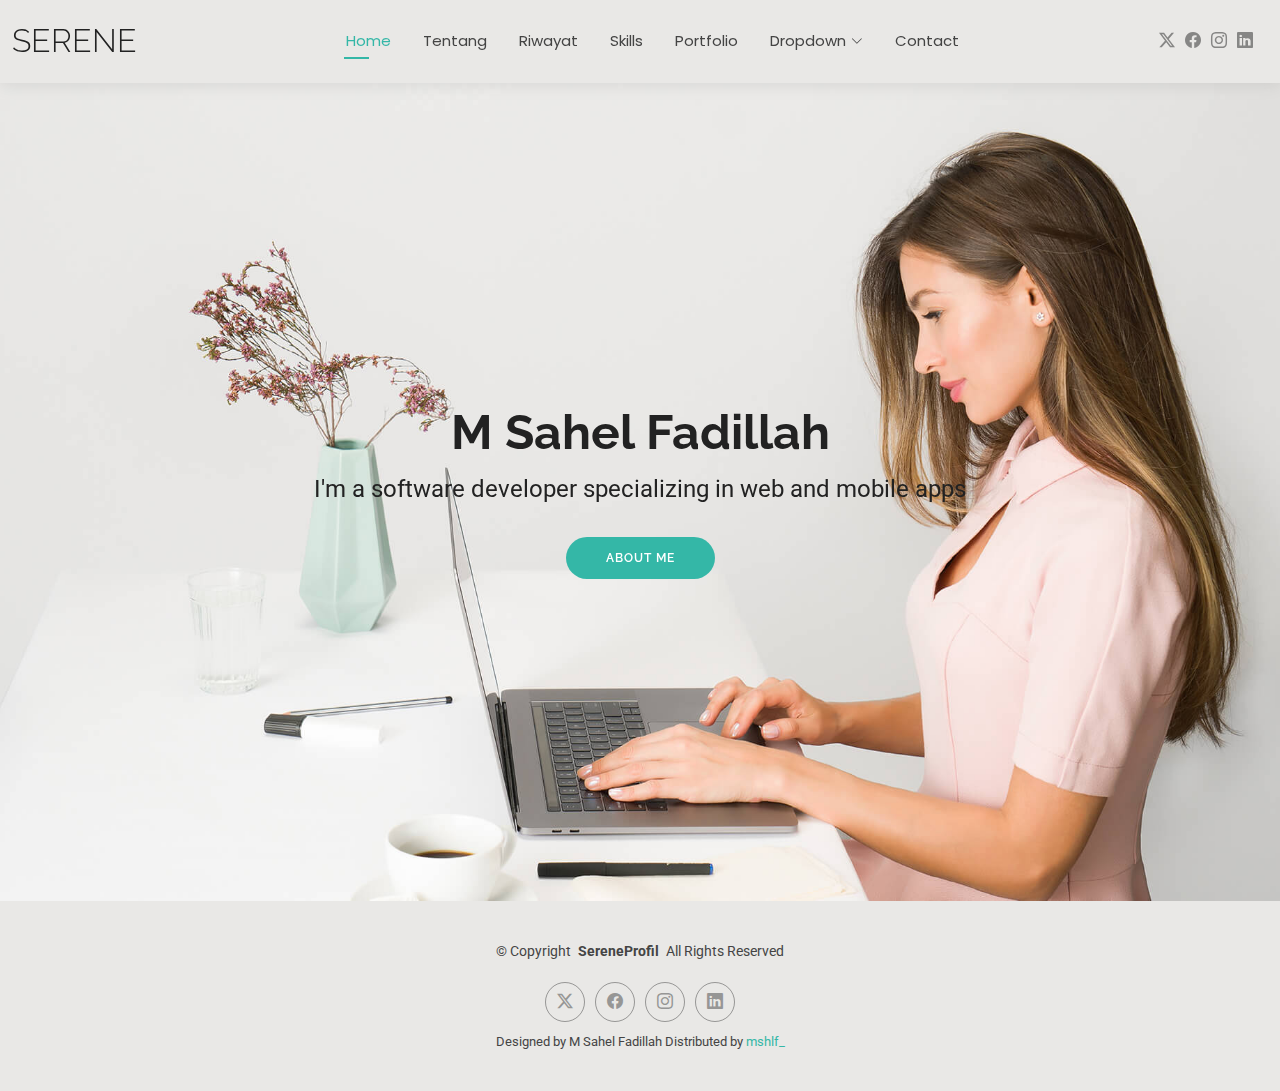
<file: index.html>
<!DOCTYPE html>
<html lang="en">

<head>
  <meta charset="utf-8">
  <meta content="width=device-width, initial-scale=1.0" name="viewport">
  <title>Home </title>
  <meta name="description" content="">
  <meta name="keywords" content="">

  <!-- Favicons -->
  <link href="assets/img/favicon.png" rel="icon">
  <link href="assets/img/apple-touch-icon.png" rel="apple-touch-icon">

  <!-- Fonts -->
  <link href="https://fonts.googleapis.com" rel="preconnect">
  <link href="https://fonts.gstatic.com" rel="preconnect" crossorigin>
  <link href="https://fonts.googleapis.com/css2?family=Roboto:ital,wght@0,100;0,300;0,400;0,500;0,700;0,900;1,100;1,300;1,400;1,500;1,700;1,900&family=Poppins:ital,wght@0,100;0,200;0,300;0,400;0,500;0,600;0,700;0,800;0,900;1,100;1,200;1,300;1,400;1,500;1,600;1,700;1,800;1,900&family=Raleway:ital,wght@0,100;0,200;0,300;0,400;0,500;0,600;0,700;0,800;0,900;1,100;1,200;1,300;1,400;1,500;1,600;1,700;1,800;1,900&display=swap" rel="stylesheet">

  <!-- Vendor CSS Files -->
  <link href="assets/vendor/bootstrap/css/bootstrap.min.css" rel="stylesheet">
  <link href="assets/vendor/bootstrap-icons/bootstrap-icons.css" rel="stylesheet">
  <link href="assets/vendor/aos/aos.css" rel="stylesheet">
  <link href="assets/vendor/swiper/swiper-bundle.min.css" rel="stylesheet">
  <link href="assets/vendor/glightbox/css/glightbox.min.css" rel="stylesheet">

  <!-- Main CSS File -->
  <link href="assets/css/main.css" rel="stylesheet">

  <!-- =======================================================
  * Template Name: Kelly
  * Template URL: https://bootstrapmade.com/kelly-free-bootstrap-cv-resume-html-template/
  * Updated: Aug 07 2024 with Bootstrap v5.3.3
  * Author: BootstrapMade.com
  * License: https://bootstrapmade.com/license/
  ======================================================== -->
</head>

<body class="index-page">

  <header id="header" class="header d-flex align-items-center light-background sticky-top">
    <div class="container-fluid position-relative d-flex align-items-center justify-content-between">

      <a href="index.html" class="logo d-flex align-items-center me-auto me-xl-0">
        <!-- Uncomment the line below if you also wish to use an image logo -->
        <!-- <img src="assets/img/logo.png" alt=""> -->
        <h1 class="sitename">Serene</h1>
      </a>

      <nav id="navmenu" class="navmenu">
        <ul>
          <li><a href="index.html" class="active">Home</a></li>
          <li><a href="about.html">Tentang</a></li>
          <li><a href="resume.html">Riwayat</a></li>
          <li><a href="services.html">Skills</a></li>
          <li><a href="portfolio.html">Portfolio</a></li>
          <li class="dropdown"><a href="#"><span>Dropdown</span> <i class="bi bi-chevron-down toggle-dropdown"></i></a>
            <ul>
              <li><a href="#">Dropdown 1</a></li>
              <li class="dropdown"><a href="#"><span>Deep Dropdown</span> <i class="bi bi-chevron-down toggle-dropdown"></i></a>
                <ul>
                  <li><a href="#">Deep Dropdown 1</a></li>
                  <li><a href="#">Deep Dropdown 2</a></li>
                  <li><a href="#">Deep Dropdown 3</a></li>
                  <li><a href="#">Deep Dropdown 4</a></li>
                  <li><a href="#">Deep Dropdown 5</a></li>
                </ul>
              </li>
              <li><a href="#">Dropdown 2</a></li>
              <li><a href="#">Dropdown 3</a></li>
              <li><a href="#">Dropdown 4</a></li>
            </ul>
          </li>
          <li><a href="contact.html">Contact</a></li>
        </ul>
        <i class="mobile-nav-toggle d-xl-none bi bi-list"></i>
      </nav>

      <div class="header-social-links">
        <a href="#" class="twitter"><i class="bi bi-twitter-x"></i></a>
        <a href="#" class="facebook"><i class="bi bi-facebook"></i></a>
        <a href="#" class="instagram"><i class="bi bi-instagram"></i></a>
        <a href="#" class="linkedin"><i class="bi bi-linkedin"></i></a>
      </div>

    </div>
  </header>

  <main class="main">

    <!-- Hero Section -->
    <section id="hero" class="hero section">

      <img src="assets/img/hero-bg.jpg" alt="" data-aos="fade-in">

      <div class="container text-center" data-aos="zoom-out" data-aos-delay="100">
        <div class="row justify-content-center">
          <div class="col-lg-8">
            <h2>M Sahel Fadillah</h2>
            <p>I'm a software developer specializing in web and mobile apps</p>
            <a href="about.html" class="btn-get-started">About Me</a>
          </div>
        </div>
      </div>

    </section><!-- /Hero Section -->

  </main>

  <footer id="footer" class="footer light-background">

    <div class="container">
      <div class="copyright text-center ">
        <p>© <span>Copyright</span> <strong class="px-1 sitename">SereneProfil</strong> <span>All Rights Reserved<br></span></p>
      </div>
      <div class="social-links d-flex justify-content-center">
        <a href=""><i class="bi bi-twitter-x"></i></a>
        <a href=""><i class="bi bi-facebook"></i></a>
        <a href=""><i class="bi bi-instagram"></i></a>
        <a href=""><i class="bi bi-linkedin"></i></a>
      </div>
      <div class="credits">
        <!-- All the links in the footer should remain intact. -->
        <!-- You can delete the links only if you've purchased the pro version. -->
        <!-- Licensing information: https://bootstrapmade.com/license/ -->
        <!-- Purchase the pro version with working PHP/AJAX contact form: [buy-url] -->
        Designed by M Sahel Fadillah Distributed by <a href=“https://instagram.com/mshlf_>mshlf_
      </div>
    </div>

  </footer>

  <!-- Scroll Top -->
  <a href="#" id="scroll-top" class="scroll-top d-flex align-items-center justify-content-center"><i class="bi bi-arrow-up-short"></i></a>

  <!-- Preloader -->
  <div id="preloader"></div>

  <!-- Vendor JS Files -->
  <script src="assets/vendor/bootstrap/js/bootstrap.bundle.min.js"></script>
  <script src="assets/vendor/php-email-form/validate.js"></script>
  <script src="assets/vendor/aos/aos.js"></script>
  <script src="assets/vendor/waypoints/noframework.waypoints.js"></script>
  <script src="assets/vendor/purecounter/purecounter_vanilla.js"></script>
  <script src="assets/vendor/swiper/swiper-bundle.min.js"></script>
  <script src="assets/vendor/glightbox/js/glightbox.min.js"></script>
  <script src="assets/vendor/imagesloaded/imagesloaded.pkgd.min.js"></script>
  <script src="assets/vendor/isotope-layout/isotope.pkgd.min.js"></script>

  <!-- Main JS File -->
  <script src="assets/js/main.js"></script>

</body>

</html>
</file>
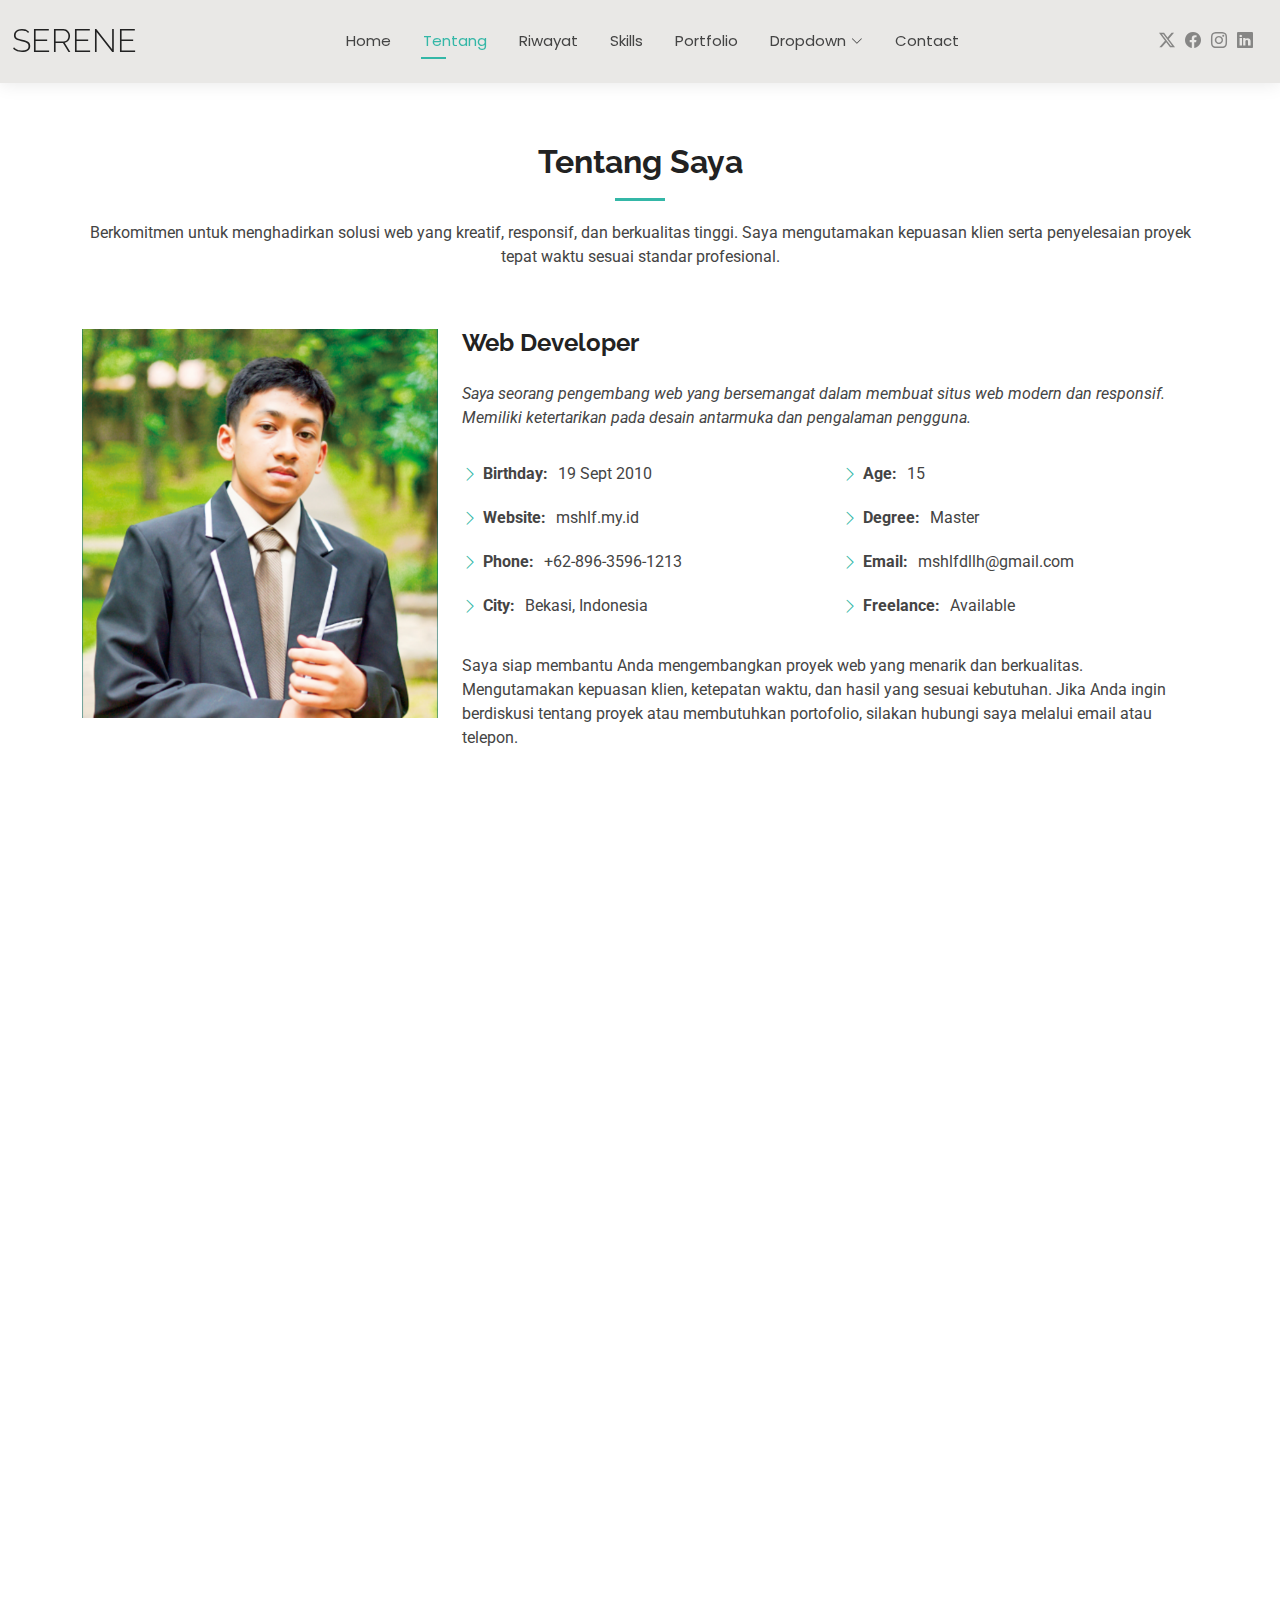
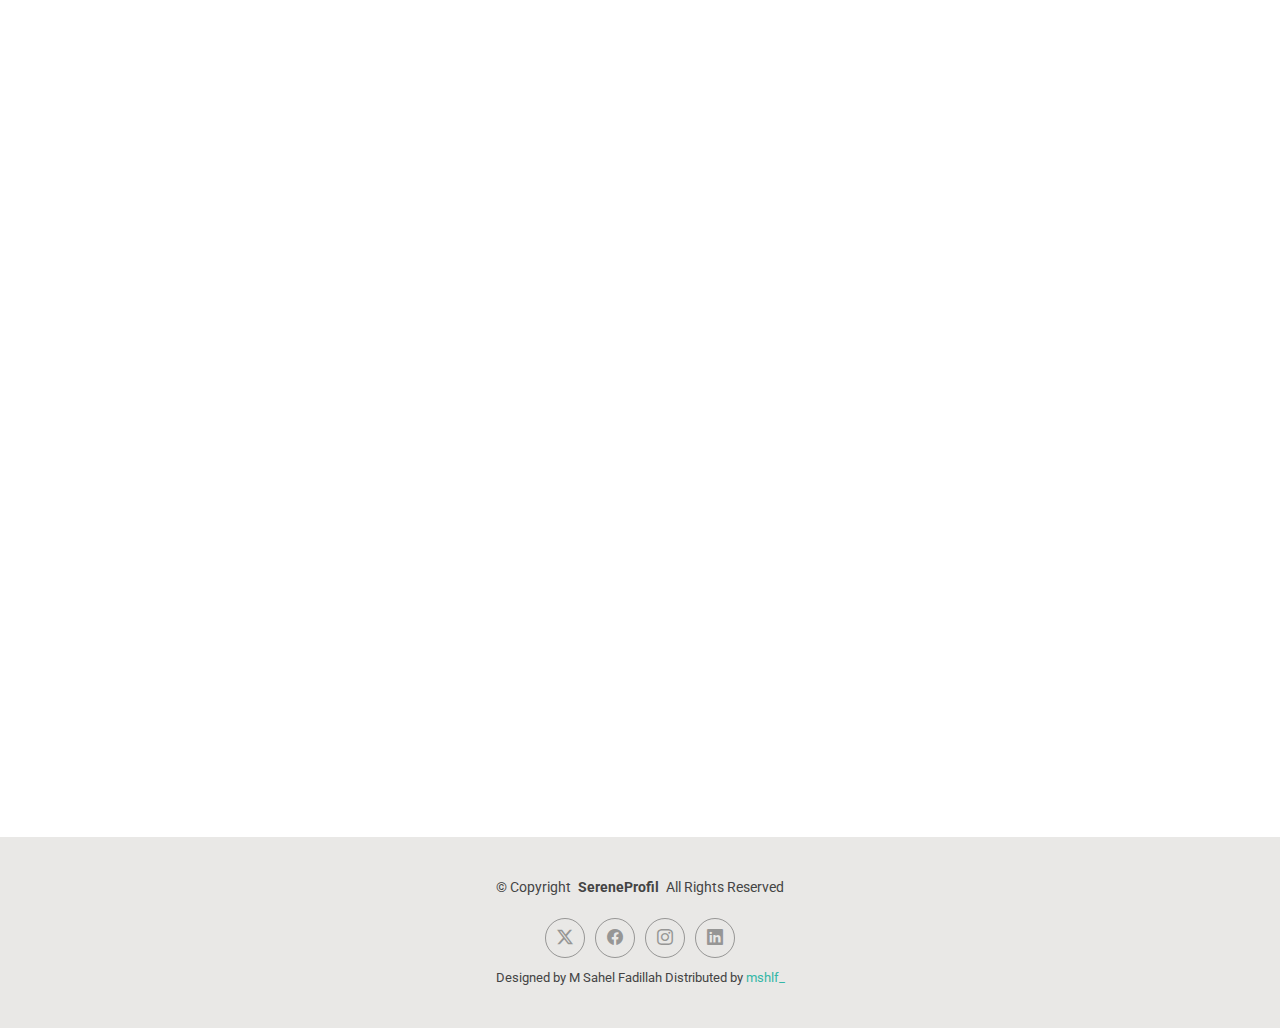
<file: about.html>
<!DOCTYPE html>
<html lang="en">

<head>
  <meta charset="utf-8">
  <meta content="width=device-width, initial-scale=1.0" name="viewport">
  <title>Tentang</title>
  <meta name="description" content="">
  <meta name="keywords" content="">

  <!-- Favicons -->
  <link href="assets/img/favicon.png" rel="icon">
  <link href="assets/img/apple-touch-icon.png" rel="apple-touch-icon">

  <!-- Fonts -->
  <link href="https://fonts.googleapis.com" rel="preconnect">
  <link href="https://fonts.gstatic.com" rel="preconnect" crossorigin>
  <link href="https://fonts.googleapis.com/css2?family=Roboto:ital,wght@0,100;0,300;0,400;0,500;0,700;0,900;1,100;1,300;1,400;1,500;1,700;1,900&family=Poppins:ital,wght@0,100;0,200;0,300;0,400;0,500;0,600;0,700;0,800;0,900;1,100;1,200;1,300;1,400;1,500;1,600;1,700;1,800;1,900&family=Raleway:ital,wght@0,100;0,200;0,300;0,400;0,500;0,600;0,700;0,800;0,900;1,100;1,200;1,300;1,400;1,500;1,600;1,700;1,800;1,900&display=swap" rel="stylesheet">

  <!-- Vendor CSS Files -->
  <link href="assets/vendor/bootstrap/css/bootstrap.min.css" rel="stylesheet">
  <link href="assets/vendor/bootstrap-icons/bootstrap-icons.css" rel="stylesheet">
  <link href="assets/vendor/aos/aos.css" rel="stylesheet">
  <link href="assets/vendor/swiper/swiper-bundle.min.css" rel="stylesheet">
  <link href="assets/vendor/glightbox/css/glightbox.min.css" rel="stylesheet">

  <!-- Main CSS File -->
  <link href="assets/css/main.css" rel="stylesheet">

  <!-- =======================================================
  * Template Name: Kelly
  * Template URL: https://bootstrapmade.com/kelly-free-bootstrap-cv-resume-html-template/
  * Updated: Aug 07 2024 with Bootstrap v5.3.3
  * Author: BootstrapMade.com
  * License: https://bootstrapmade.com/license/
  ======================================================== -->
</head>

<body class="about-page">

  <header id="header" class="header d-flex align-items-center light-background sticky-top">
    <div class="container-fluid position-relative d-flex align-items-center justify-content-between">

      <a href="index.html" class="logo d-flex align-items-center me-auto me-xl-0">
        <!-- Uncomment the line below if you also wish to use an image logo -->
        <!-- <img src="assets/img/logo.png" alt=""> -->
        <h1 class="sitename">Serene</h1>
      </a>

      <nav id="navmenu" class="navmenu">
        <ul>
          <li><a href="index.html">Home</a></li>
          <li><a href="about.html" class="active">Tentang</a></li>
          <li><a href="resume.html">Riwayat</a></li>
          <li><a href="services.html">Skills</a></li>
          <li><a href="portfolio.html">Portfolio</a></li>
          <li class="dropdown"><a href="#"><span>Dropdown</span> <i class="bi bi-chevron-down toggle-dropdown"></i></a>
            <ul>
              <li><a href="#">Dropdown 1</a></li>
              <li class="dropdown"><a href="#"><span>Deep Dropdown</span> <i class="bi bi-chevron-down toggle-dropdown"></i></a>
                <ul>
                  <li><a href="#">Deep Dropdown 1</a></li>
                  <li><a href="#">Deep Dropdown 2</a></li>
                  <li><a href="#">Deep Dropdown 3</a></li>
                  <li><a href="#">Deep Dropdown 4</a></li>
                  <li><a href="#">Deep Dropdown 5</a></li>
                </ul>
              </li>
              <li><a href="#">Dropdown 2</a></li>
              <li><a href="#">Dropdown 3</a></li>
              <li><a href="#">Dropdown 4</a></li>
            </ul>
          </li>
          <li><a href="contact.html">Contact</a></li>
        </ul>
        <i class="mobile-nav-toggle d-xl-none bi bi-list"></i>
      </nav>

      <div class="header-social-links">
        <a href="#" class="twitter"><i class="bi bi-twitter-x"></i></a>
        <a href="#" class="facebook"><i class="bi bi-facebook"></i></a>
        <a href="#" class="instagram"><i class="bi bi-instagram"></i></a>
        <a href="#" class="linkedin"><i class="bi bi-linkedin"></i></a>
      </div>

    </div>
  </header>

  <main class="main">

    <!-- About Section -->
    <section id="about" class="about section">

      <!-- Section Title -->
      <div class="container section-title" data-aos="fade-up">
        <h2>Tentang Saya</h2>
        <p>Berkomitmen untuk menghadirkan solusi web yang kreatif, responsif, dan berkualitas tinggi. Saya mengutamakan kepuasan klien serta penyelesaian proyek tepat waktu sesuai standar profesional.</p>
      </div><!-- End Section Title -->

      <div class="container" data-aos="fade-up" data-aos-delay="100">

        <div class="row gy-4 justify-content-center">
          <div class="col-lg-4">
            <img src="assets/img/sahel.jpg" class="img-fluid" alt="">
          </div>
          <div class="col-lg-8 content">
            <h2> Web Developer</h2>
            <p class="fst-italic py-3">
              Saya seorang pengembang web yang bersemangat dalam membuat situs web modern dan responsif. 
              <br>Memiliki ketertarikan pada desain antarmuka dan pengalaman pengguna.
            </p>
            <div class="row">
              <div class="col-lg-6">
                <ul>
                  <li><i class="bi bi-chevron-right"></i> <strong>Birthday:</strong> <span>19 Sept 2010</span></li>
                  <li><i class="bi bi-chevron-right"></i> <strong>Website:</strong> <span>mshlf.my.id</span></li>
                  <li><i class="bi bi-chevron-right"></i> <strong>Phone:</strong> <span>+62-896-3596-1213</span></li>
                  <li><i class="bi bi-chevron-right"></i> <strong>City:</strong> <span>Bekasi, Indonesia</span></li>
                </ul>
              </div>
              <div class="col-lg-6">
                <ul>
                  <li><i class="bi bi-chevron-right"></i> <strong>Age:</strong> <span>15</span></li>
                  <li><i class="bi bi-chevron-right"></i> <strong>Degree:</strong> <span>Master</span></li>
                  <li><i class="bi bi-chevron-right"></i> <strong>Email:</strong> <span>mshlfdllh@gmail.com</span></li>
                  <li><i class="bi bi-chevron-right"></i> <strong>Freelance:</strong> <span>Available</span></li>
                </ul>
              </div>
            </div>
            <p class="py-3">
              Saya siap membantu Anda mengembangkan proyek web yang menarik dan berkualitas. Mengutamakan
          kepuasan klien, ketepatan waktu, dan hasil yang sesuai kebutuhan. Jika Anda ingin berdiskusi
          tentang proyek atau membutuhkan portofolio, silakan hubungi saya melalui email atau telepon.
            </p>
          </div>
        </div>

      </div>

    </section><!-- /About Section -->

    <!-- Skills Section -->
    <section id="skills" class="skills section">

      <!-- Section Title -->
      <div class="container section-title" data-aos="fade-up">
        <h2>Skills</h2>
        <p>Daftar kemampuan teknis dan non-teknis yang saya miliki untuk mendukung proyek yang saya kerjakan.</p>
      </div><!-- End Section Title -->

      <div class="container" data-aos="fade-up" data-aos-delay="100">

        <div class="row skills-content skills-animation">

          <div class="col-lg-6">

            <div class="progress">
              <span class="skill"><span>HTML</span> <i class="val">100%</i></span>
              <div class="progress-bar-wrap">
                <div class="progress-bar" role="progressbar" aria-valuenow="100" aria-valuemin="0" aria-valuemax="100"></div>
              </div>
            </div><!-- End Skills Item -->

            <div class="progress">
              <span class="skill"><span>CSS</span> <i class="val">80%</i></span>
              <div class="progress-bar-wrap">
                <div class="progress-bar" role="progressbar" aria-valuenow="80" aria-valuemin="0" aria-valuemax="100"></div>
              </div>
            </div><!-- End Skills Item -->

            <div class="progress">
              <span class="skill"><span>JavaScript</span> <i class="val">5%</i></span>
              <div class="progress-bar-wrap">
                <div class="progress-bar" role="progressbar" aria-valuenow="5" aria-valuemin="0" aria-valuemax="100"></div>
              </div>
            </div><!-- End Skills Item -->

          </div>

          <div class="col-lg-6">

            <div class="progress">
              <span class="skill"><span>Leadership</span> <i class="val">80%</i></span>
              <div class="progress-bar-wrap">
                <div class="progress-bar" role="progressbar" aria-valuenow="80" aria-valuemin="0" aria-valuemax="100"></div>
              </div>
            </div><!-- End Skills Item -->

            <div class="progress">
              <span class="skill"><span>Public Speaking</span> <i class="val">90%</i></span>
              <div class="progress-bar-wrap">
                <div class="progress-bar" role="progressbar" aria-valuenow="90" aria-valuemin="0" aria-valuemax="100"></div>
              </div>
            </div><!-- End Skills Item -->

            <div class="progress">
              <span class="skill"><span>CMS</span> <i class="val">0%</i></span>
              <div class="progress-bar-wrap">
                <div class="progress-bar" role="progressbar" aria-valuenow="0" aria-valuemin="0" aria-valuemax="100"></div>
              </div>
            </div><!-- End Skills Item -->

          </div>

        </div>

      </div>

    </section><!-- /Skills Section -->

    <!-- Stats Section -->
    <section id="stats" class="stats section">

      <!-- Section Title -->
      <div class="container section-title" data-aos="fade-up">
        <h2>Ringkasan Pencapaian</h2>
        <p>Berikut ringkasan progres pembelajaran dan kegiatan saya di bidang web development dan desain.</p>
      </div><!-- End Section Title -->

      <div class="container" data-aos="fade-up" data-aos-delay="100">

        <div class="row gy-4">

          <div class="col-lg-3 col-md-6">
            <div class="stats-item text-center w-100 h-100">
              <span data-purecounter-start="0" data-purecounter-end="3" data-purecounter-duration="2" class="purecounter"></span>
              <p>Mini Project yang Telah Dibuat</p>
            </div>
          </div><!-- End Stats Item -->

          <div class="col-lg-3 col-md-6">
            <div class="stats-item text-center w-100 h-100">
              <span data-purecounter-start="0" data-purecounter-end="5" data-purecounter-duration="2" class="purecounter"></span>
              <p>Kursus/Pelatihan Online</p>
            </div>
          </div><!-- End Stats Item -->

          <div class="col-lg-3 col-md-6">
            <div class="stats-item text-center w-100 h-100">
              <span data-purecounter-start="0" data-purecounter-end="230" data-purecounter-duration="2" class="purecounter"></span>
              <p>Jam Belajar Mandiri
</p>
            </div>
          </div><!-- End Stats Item -->

          <div class="col-lg-3 col-md-6">
            <div class="stats-item text-center w-100 h-100">
              <span data-purecounter-start="0" data-purecounter-end="27" data-purecounter-duration="2" class="purecounter"></span>
              <p>Sertifikat yang Diraih</p>
            </div>
          </div><!-- End Stats Item -->

        </div>

      </div>

    </section><!-- /Stats Section -->

    <!-- Testimonials Section -->
    <section id="testimonials" class="testimonials section">

      <!-- Section Title -->
      <div class="container section-title" data-aos="fade-up">
        <h2>Testimony</h2>
        <p>Berikut pendapat rekan kerja tentang kinerja</p>
      </div><!-- End Section Title -->

      <div class="container" data-aos="fade-up" data-aos-delay="100">

        <div class="swiper init-swiper">
          <script type="application/json" class="swiper-config">
            {
              "loop": true,
              "speed": 600,
              "autoplay": {
                "delay": 5000
              },
              "slidesPerView": "auto",
              "pagination": {
                "el": ".swiper-pagination",
                "type": "bullets",
                "clickable": true
              }
            }
          </script>
          <div class="swiper-wrapper">

            <div class="swiper-slide">
              <div class="testimonial-item">
                <img src="assets/img/testimonials/testimonials-1.jpg" class="testimonial-img" alt="">
                <h3>Saul Goodman</h3>
                <h4>Ceo &amp; Founder</h4>
                <div class="stars">
                  <i class="bi bi-star-fill"></i><i class="bi bi-star-fill"></i><i class="bi bi-star-fill"></i><i class="bi bi-star-fill"></i><i class="bi bi-star-fill"></i>
                </div>
                <p>
                  <i class="bi bi-quote quote-icon-left"></i>
                  <span>Proin iaculis purus consequat sem cure digni ssim donec porttitora entum suscipit rhoncus. Accusantium quam, ultricies eget id, aliquam eget nibh et. Maecen aliquam, risus at semper.</span>
                  <i class="bi bi-quote quote-icon-right"></i>
                </p>
              </div>
            </div><!-- End testimonial item -->

            <div class="swiper-slide">
              <div class="testimonial-item">
                <img src="assets/img/testimonials/testimonials-2.jpg" class="testimonial-img" alt="">
                <h3>Sara Wilsson</h3>
                <h4>Designer</h4>
                <div class="stars">
                  <i class="bi bi-star-fill"></i><i class="bi bi-star-fill"></i><i class="bi bi-star-fill"></i><i class="bi bi-star-fill"></i><i class="bi bi-star-fill"></i>
                </div>
                <p>
                  <i class="bi bi-quote quote-icon-left"></i>
                  <span>Export tempor illum tamen malis malis eram quae irure esse labore quem cillum quid cillum eram malis quorum velit fore eram velit sunt aliqua noster fugiat irure amet legam anim culpa.</span>
                  <i class="bi bi-quote quote-icon-right"></i>
                </p>
              </div>
            </div><!-- End testimonial item -->

            <div class="swiper-slide">
              <div class="testimonial-item">
                <img src="assets/img/testimonials/testimonials-3.jpg" class="testimonial-img" alt="">
                <h3>Jena Karlis</h3>
                <h4>Store Owner</h4>
                <div class="stars">
                  <i class="bi bi-star-fill"></i><i class="bi bi-star-fill"></i><i class="bi bi-star-fill"></i><i class="bi bi-star-fill"></i><i class="bi bi-star-fill"></i>
                </div>
                <p>
                  <i class="bi bi-quote quote-icon-left"></i>
                  <span>Enim nisi quem export duis labore cillum quae magna enim sint quorum nulla quem veniam duis minim tempor labore quem eram duis noster aute amet eram fore quis sint minim.</span>
                  <i class="bi bi-quote quote-icon-right"></i>
                </p>
              </div>
            </div><!-- End testimonial item -->

            <div class="swiper-slide">
              <div class="testimonial-item">
                <img src="assets/img/testimonials/testimonials-4.jpg" class="testimonial-img" alt="">
                <h3>Matt Brandon</h3>
                <h4>Freelancer</h4>
                <div class="stars">
                  <i class="bi bi-star-fill"></i><i class="bi bi-star-fill"></i><i class="bi bi-star-fill"></i><i class="bi bi-star-fill"></i><i class="bi bi-star-fill"></i>
                </div>
                <p>
                  <i class="bi bi-quote quote-icon-left"></i>
                  <span>Fugiat enim eram quae cillum dolore dolor amet nulla culpa multos export minim fugiat minim velit minim dolor enim duis veniam ipsum anim magna sunt elit fore quem dolore labore illum veniam.</span>
                  <i class="bi bi-quote quote-icon-right"></i>
                </p>
              </div>
            </div><!-- End testimonial item -->

            <div class="swiper-slide">
              <div class="testimonial-item">
                <img src="assets/img/testimonials/testimonials-5.jpg" class="testimonial-img" alt="">
                <h3>John Larson</h3>
                <h4>Entrepreneur</h4>
                <div class="stars">
                  <i class="bi bi-star-fill"></i><i class="bi bi-star-fill"></i><i class="bi bi-star-fill"></i><i class="bi bi-star-fill"></i><i class="bi bi-star-fill"></i>
                </div>
                <p>
                  <i class="bi bi-quote quote-icon-left"></i>
                  <span>Quis quorum aliqua sint quem legam fore sunt eram irure aliqua veniam tempor noster veniam enim culpa labore duis sunt culpa nulla illum cillum fugiat legam esse veniam culpa fore nisi cillum quid.</span>
                  <i class="bi bi-quote quote-icon-right"></i>
                </p>
              </div>
            </div><!-- End testimonial item -->

          </div>
          <div class="swiper-pagination"></div>
        </div>

      </div>

    </section><!-- /Testimonials Section -->

  </main>

  <footer id="footer" class="footer light-background">

    <div class="container">
      <div class="copyright text-center ">
        <p>© <span>Copyright</span> <strong class="px-1 sitename">SereneProfil</strong> <span>All Rights Reserved<br></span></p>
      </div>
      <div class="social-links d-flex justify-content-center">
        <a href=""><i class="bi bi-twitter-x"></i></a>
        <a href=""><i class="bi bi-facebook"></i></a>
        <a href=""><i class="bi bi-instagram"></i></a>
        <a href=""><i class="bi bi-linkedin"></i></a>
      </div>
      <div class="credits">
        <!-- All the links in the footer should remain intact. -->
        <!-- You can delete the links only if you've purchased the pro version. -->
        <!-- Licensing information: https://bootstrapmade.com/license/ -->
        <!-- Purchase the pro version with working PHP/AJAX contact form: [buy-url] -->
        Designed by M Sahel Fadillah Distributed by <a href=“https://instagram.com/mshlf_>mshlf_
    </div>

  </footer>

  <!-- Scroll Top -->
  <a href="#" id="scroll-top" class="scroll-top d-flex align-items-center justify-content-center"><i class="bi bi-arrow-up-short"></i></a>

  <!-- Preloader -->
  <div id="preloader"></div>

  <!-- Vendor JS Files -->
  <script src="assets/vendor/bootstrap/js/bootstrap.bundle.min.js"></script>
  <script src="assets/vendor/php-email-form/validate.js"></script>
  <script src="assets/vendor/aos/aos.js"></script>
  <script src="assets/vendor/waypoints/noframework.waypoints.js"></script>
  <script src="assets/vendor/purecounter/purecounter_vanilla.js"></script>
  <script src="assets/vendor/swiper/swiper-bundle.min.js"></script>
  <script src="assets/vendor/glightbox/js/glightbox.min.js"></script>
  <script src="assets/vendor/imagesloaded/imagesloaded.pkgd.min.js"></script>
  <script src="assets/vendor/isotope-layout/isotope.pkgd.min.js"></script>

  <!-- Main JS File -->
  <script src="assets/js/main.js"></script>

</body>

</html>
</file>
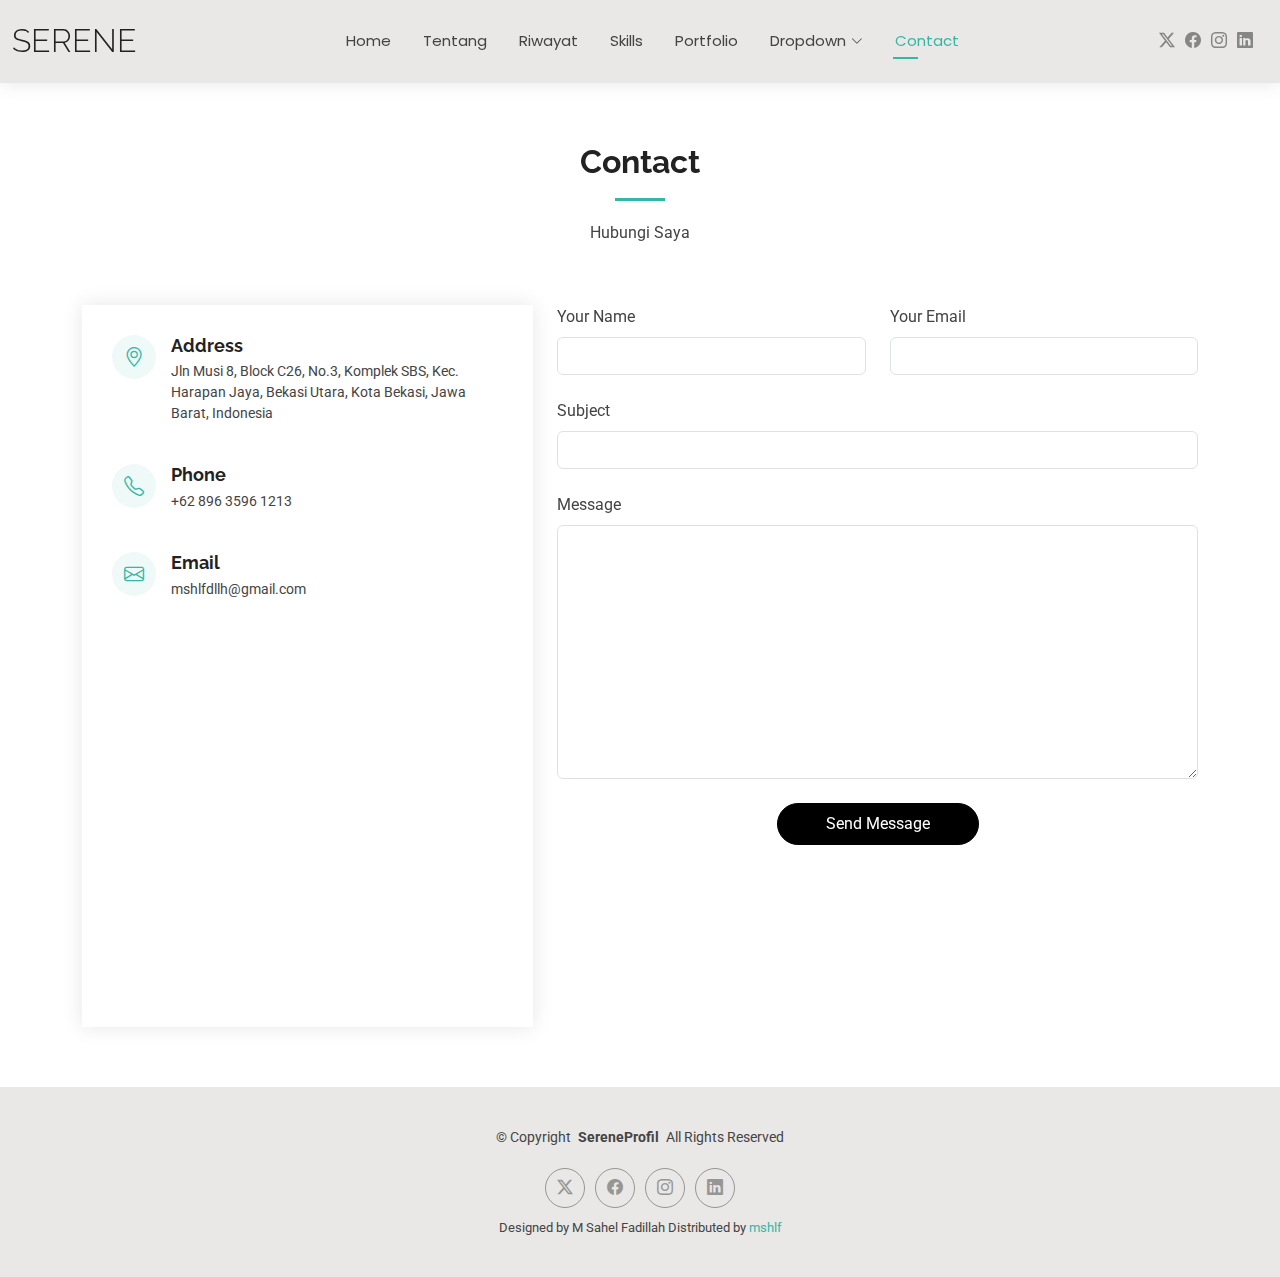
<file: contact.html>
<!DOCTYPE html>
<html lang="en">

<head>
  <meta charset="utf-8">
  <meta content="width=device-width, initial-scale=1.0" name="viewport">
  <title>Contact - Serene</title>
  <meta name="description" content="">
  <meta name="keywords" content="">

  <!-- Favicons -->
  <link href="assets/img/favicon.png" rel="icon">
  <link href="assets/img/apple-touch-icon.png" rel="apple-touch-icon">

  <!-- Fonts -->
  <link href="https://fonts.googleapis.com" rel="preconnect">
  <link href="https://fonts.gstatic.com" rel="preconnect" crossorigin>
  <link
    href="https://fonts.googleapis.com/css2?family=Roboto:ital,wght@0,100;0,300;0,400;0,500;0,700;0,900;1,100;1,300;1,400;1,500;1,700;1,900&family=Poppins:ital,wght@0,100;0,200;0,300;0,400;0,500;0,600;0,700;0,800;0,900;1,100;1,200;1,300;1,400;1,500;1,600;1,700;1,800;1,900&family=Raleway:ital,wght@0,100;0,200;0,300;0,400;0,500;0,600;0,700;0,800;0,900;1,100;1,200;1,300;1,400;1,500;1,600;1,700;1,800;1,900&display=swap"
    rel="stylesheet">

  <!-- Vendor CSS Files -->
  <link href="assets/vendor/bootstrap/css/bootstrap.min.css" rel="stylesheet">
  <link href="assets/vendor/bootstrap-icons/bootstrap-icons.css" rel="stylesheet">
  <link href="assets/vendor/aos/aos.css" rel="stylesheet">
  <link href="assets/vendor/swiper/swiper-bundle.min.css" rel="stylesheet">
  <link href="assets/vendor/glightbox/css/glightbox.min.css" rel="stylesheet">

  <!-- Main CSS File -->
  <link href="assets/css/main.css" rel="stylesheet">

  <!-- =======================================================
  * Template Name: Kelly
  * Template URL: https://bootstrapmade.com/kelly-free-bootstrap-cv-resume-html-template/
  * Updated: Aug 07 2024 with Bootstrap v5.3.3
  * Author: BootstrapMade.com
  * License: https://bootstrapmade.com/license/
  ======================================================== -->
</head>

<body class="contact-page">

  <header id="header" class="header d-flex align-items-center light-background sticky-top">
    <div class="container-fluid position-relative d-flex align-items-center justify-content-between">

      <a href="index.html" class="logo d-flex align-items-center me-auto me-xl-0">
        <!-- Uncomment the line below if you also wish to use an image logo -->
        <!-- <img src="assets/img/logo.png" alt=""> -->
        <h1 class="sitename">Serene</h1>
      </a>

      <nav id="navmenu" class="navmenu">
        <ul>
          <li><a href="index.html">Home</a><x/li>
          <li><a href="about.html">Tentang</a></li>
          <li><a href="resume.html">Riwayat</a></li>
          <li><a href="services.html">Skills</a></li>
          <li><a href="portfolio.html">Portfolio</a></li>
          <li class="dropdown"><a href="#"><span>Dropdown</span> <i class="bi bi-chevron-down toggle-dropdown"></i></a>
            <ul>
              <li><a href="#">Dropdown 1</a></li>
              <li class="dropdown"><a href="#"><span>Deep Dropdown</span> <i
                    class="bi bi-chevron-down toggle-dropdown"></i></a>
                <ul>
                  <li><a href="#">Deep Dropdown 1</a></li>
                  <li><a href="#">Deep Dropdown 2</a></li>
                  <li><a href="#">Deep Dropdown 3</a></li>
                  <li><a href="#">Deep Dropdown 4</a></li>
                  <li><a href="#">Deep Dropdown 5</a></li>
                </ul>
              </li>
              <li><a href="#">Dropdown 2</a></li>
              <li><a href="#">Dropdown 3</a></li>
              <li><a href="#">Dropdown 4</a></li>
            </ul>
          </li>
          <li><a href="contact.html" class="active">Contact</a></li>
        </ul>
        <i class="mobile-nav-toggle d-xl-none bi bi-list"></i>
      </nav>

      <div class="header-social-links">
        <a href="#" class="twitter"><i class="bi bi-twitter-x"></i></a>
        <a href="#" class="facebook"><i class="bi bi-facebook"></i></a>
        <a href="#" class="instagram"><i class="bi bi-instagram"></i></a>
        <a href="#" class="linkedin"><i class="bi bi-linkedin"></i></a>
      </div>

    </div>
  </header>

  <main class="main">

    <!-- Contact Section -->
    <section id="contact" class="contact section">

      <!-- Section Title -->
      <div class="container section-title" data-aos="fade-up">
        <h2>Contact</h2>
        <p>Hubungi Saya</p>
      </div><!-- End Section Title -->

      <div class="container" data-aos="fade-up" data-aos-delay="100">

        <div class="row gy-4">

          <div class="col-lg-5">

            <div class="info-wrap">
              <div class="info-item d-flex" data-aos="fade-up" data-aos-delay="200">
                <i class="bi bi-geo-alt flex-shrink-0"></i>
                <div>
                  <h3>Address</h3>
                  <p>Jln Musi 8, Block C26, No.3, Komplek SBS, Kec. Harapan Jaya, Bekasi Utara, Kota Bekasi, Jawa Barat,
                    Indonesia</p>
                </div>
              </div><!-- End Info Item -->

              <div class="info-item d-flex" data-aos="fade-up" data-aos-delay="300">
                <i class="bi bi-telephone flex-shrink-0"></i>
                <div>
                  <h3>Phone</h3>
                  <p>+62 896 3596 1213</p>
                </div>
              </div><!-- End Info Item -->

              <div class="info-item d-flex" data-aos="fade-up" data-aos-delay="400">
                <i class="bi bi-envelope flex-shrink-0s"></i>
                <div>
                  <h3>Email </h3>
                  <p> mshlfdllh@gmail.com</p>
                </div>
              </div><!-- End Info Item -->

              <iframe
                src="https://www.google.com/maps/embed?pb=!1m18!1m12!1m3!1d307.98890677652406!2d106.98428851922787!3d-6.212765261403517!2m3!1f0!2f0!3f0!3m2!1i1024!2i768!4f13.1!3m3!1m2!1s0x2e698c0abd2ec2ef%3A0xfb6d069fee694a97!2sJl.%20Musi%208%20Blok%20C.%2026%20No.3%2C%20RT.005%2FRW.016%2C%20Harapan%20Jaya%2C%20Kec.%20Bekasi%20Utara%2C%20Kota%20Bks%2C%20Jawa%20Barat%2017124!5e1!3m2!1sid!2sid!4v1758522269235!5m2!1sid!2sid"
                width="490" height="350" style="border:0;" allowfullscreen="" loading="lazy"
                referrerpolicy="no-referrer-when-downgrade"></iframe>
            </div>
          </div>

          <div class="col-lg-7">
            <form action="https://formspree.io/f/mrbyzlpa" method="POST" data-aos="fade-up" data-aos-delay="200">

              <div class="row gy-4">

                <div class="col-md-6">
                  <label for="name-field" class="pb-2">Your Name</label>
                  <input type="text" name="name" id="name-field" class="form-control" required>
                </div>

                <div class="col-md-6">
                  <label for="email-field" class="pb-2">Your Email</label>
                  <input type="email" class="form-control" name="email" id="email-field" required>
                </div>

                <div class="col-md-12">
                  <label for="subject-field" class="pb-2">Subject</label>
                  <input type="text" class="form-control" name="subject" id="subject-field" required>
                </div>

                <div class="col-md-12">
                  <label for="message-field" class="pb-2">Message</label>
                  <textarea class="form-control" name="message" rows="10" id="message-field" required></textarea>
                </div>


                <div class="col-md-12 text-center">
                  <button type="submit" class="px-5 py-2 rounded-pill bg-black text-white border border-black 
                  hover:bg-white hover:text-black hover:border-black transition-all">
                    Send Message
                  </button>

                </div>

              </div>
            </form>

          </div><!-- End Contact Form -->

        </div>

      </div>

    </section><!-- /Contact Section -->

  </main>

  <footer id="footer" class="footer light-background">

    <div class="container">
      <div class="copyright text-center ">
        <p>© <span>Copyright</span> <strong class="px-1 sitename">SereneProfil</strong> <span>All Rights Reserved<br></span>
        </p>
      </div>
      <div class="social-links d-flex justify-content-center">
        <a href=""><i class="bi bi-twitter-x"></i></a>
        <a href=""><i class="bi bi-facebook"></i></a>
        <a href=""><i class="bi bi-instagram"></i></a>
        <a href=""><i class="bi bi-linkedin"></i></a>
      </div>
      <div class="credits">
        <!-- All the links in the footer should remain intact. -->
        <!-- You can delete the links only if you've purchased the pro version. -->
        <!-- Licensing information: https://bootstrapmade.com/license/ -->
        <!-- Purchase the pro version with working PHP/AJAX contact form: [buy-url] -->
        Designed by M Sahel Fadillah Distributed by <a
          href=“https://instagram.com/mshlf_>mshlf
      </div>
    </div>

  </footer>

  <!-- Scroll Top -->
  <a href="#" id="scroll-top" class="scroll-top d-flex align-items-center justify-content-center"><i
      class="bi bi-arrow-up-short"></i></a>

  <!-- Preloader -->
  <div id="preloader"></div>

  <!-- Vendor JS Files -->
  <script src="assets/vendor/bootstrap/js/bootstrap.bundle.min.js"></script>
  <script src="assets/vendor/php-email-form/validate.js"></script>
  <script src="assets/vendor/aos/aos.js"></script>
  <script src="assets/vendor/waypoints/noframework.waypoints.js"></script>
  <script src="assets/vendor/purecounter/purecounter_vanilla.js"></script>
  <script src="assets/vendor/swiper/swiper-bundle.min.js"></script>
  <script src="assets/vendor/glightbox/js/glightbox.min.js"></script>
  <script src="assets/vendor/imagesloaded/imagesloaded.pkgd.min.js"></script>
  <script src="assets/vendor/isotope-layout/isotope.pkgd.min.js"></script>

  <!-- Main JS File -->
  <script src="assets/js/main.js"></script>

</body>

</html>
</file>
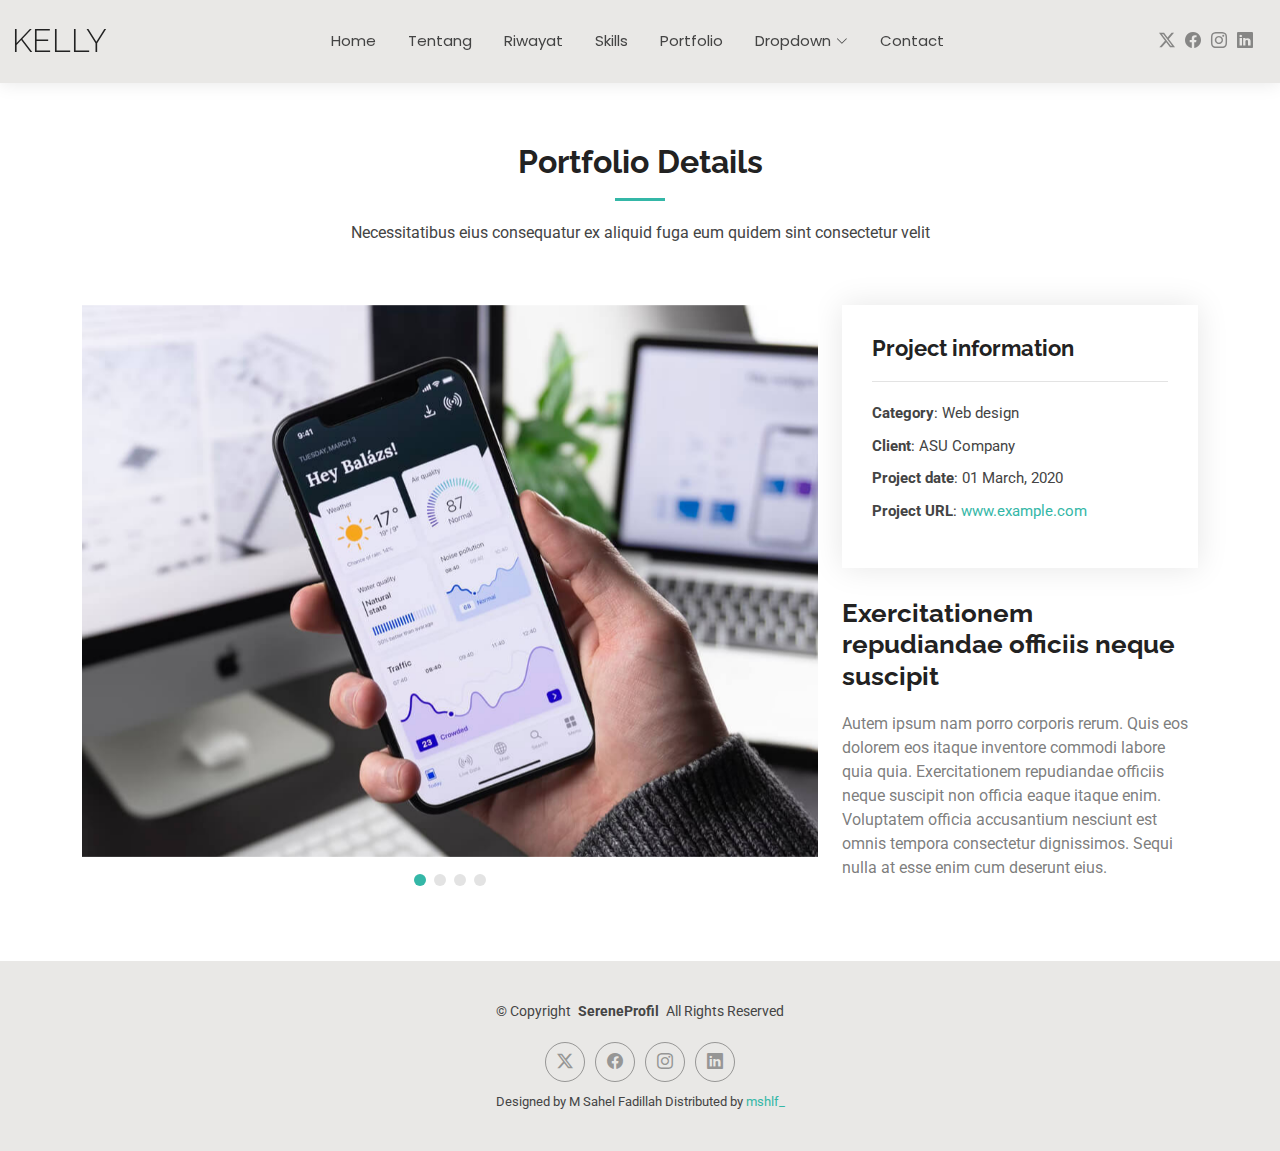
<file: portfolio-details.html>
<!DOCTYPE html>
<html lang="en">

<head>
  <meta charset="utf-8">
  <meta content="width=device-width, initial-scale=1.0" name="viewport">
  <title>Portfolio Details - Kelly Bootstrap Template</title>
  <meta name="description" content="">
  <meta name="keywords" content="">

  <!-- Favicons -->
  <link href="assets/img/favicon.png" rel="icon">
  <link href="assets/img/apple-touch-icon.png" rel="apple-touch-icon">

  <!-- Fonts -->
  <link href="https://fonts.googleapis.com" rel="preconnect">
  <link href="https://fonts.gstatic.com" rel="preconnect" crossorigin>
  <link href="https://fonts.googleapis.com/css2?family=Roboto:ital,wght@0,100;0,300;0,400;0,500;0,700;0,900;1,100;1,300;1,400;1,500;1,700;1,900&family=Poppins:ital,wght@0,100;0,200;0,300;0,400;0,500;0,600;0,700;0,800;0,900;1,100;1,200;1,300;1,400;1,500;1,600;1,700;1,800;1,900&family=Raleway:ital,wght@0,100;0,200;0,300;0,400;0,500;0,600;0,700;0,800;0,900;1,100;1,200;1,300;1,400;1,500;1,600;1,700;1,800;1,900&display=swap" rel="stylesheet">

  <!-- Vendor CSS Files -->
  <link href="assets/vendor/bootstrap/css/bootstrap.min.css" rel="stylesheet">
  <link href="assets/vendor/bootstrap-icons/bootstrap-icons.css" rel="stylesheet">
  <link href="assets/vendor/aos/aos.css" rel="stylesheet">
  <link href="assets/vendor/swiper/swiper-bundle.min.css" rel="stylesheet">
  <link href="assets/vendor/glightbox/css/glightbox.min.css" rel="stylesheet">

  <!-- Main CSS File -->
  <link href="assets/css/main.css" rel="stylesheet">

  <!-- =======================================================
  * Template Name: Kelly
  * Template URL: https://bootstrapmade.com/kelly-free-bootstrap-cv-resume-html-template/
  * Updated: Aug 07 2024 with Bootstrap v5.3.3
  * Author: BootstrapMade.com
  * License: https://bootstrapmade.com/license/
  ======================================================== -->
</head>

<body class="portfolio-details-page">

  <header id="header" class="header d-flex align-items-center light-background sticky-top">
    <div class="container-fluid position-relative d-flex align-items-center justify-content-between">

      <a href="index.html" class="logo d-flex align-items-center me-auto me-xl-0">
        <!-- Uncomment the line below if you also wish to use an image logo -->
        <!-- <img src="assets/img/logo.png" alt=""> -->
        <h1 class="sitename">Kelly</h1>
      </a>

      <nav id="navmenu" class="navmenu">
        <ul>
          <li><a href="index.html">Home</a></li>
          <li><a href="about.html">Tentang</a></li>
          <li><a href="resume.html">Riwayat</a></li>
          <li><a href="services.html">Skills</a></li>
          <li><a href="portfolio.html">Portfolio</a></li>
          <li class="dropdown"><a href="#"><span>Dropdown</span> <i class="bi bi-chevron-down toggle-dropdown"></i></a>
            <ul>
              <li><a href="#">Dropdown 1</a></li>
              <li class="dropdown"><a href="#"><span>Deep Dropdown</span> <i class="bi bi-chevron-down toggle-dropdown"></i></a>
                <ul>
                  <li><a href="#">Deep Dropdown 1</a></li>
                  <li><a href="#">Deep Dropdown 2</a></li>
                  <li><a href="#">Deep Dropdown 3</a></li>
                  <li><a href="#">Deep Dropdown 4</a></li>
                  <li><a href="#">Deep Dropdown 5</a></li>
                </ul>
              </li>
              <li><a href="#">Dropdown 2</a></li>
              <li><a href="#">Dropdown 3</a></li>
              <li><a href="#">Dropdown 4</a></li>
            </ul>
          </li>
          <li><a href="contact.html">Contact</a></li>
        </ul>
        <i class="mobile-nav-toggle d-xl-none bi bi-list"></i>
      </nav>

      <div class="header-social-links">
        <a href="#" class="twitter"><i class="bi bi-twitter-x"></i></a>
        <a href="#" class="facebook"><i class="bi bi-facebook"></i></a>
        <a href="#" class="instagram"><i class="bi bi-instagram"></i></a>
        <a href="#" class="linkedin"><i class="bi bi-linkedin"></i></a>
      </div>

    </div>
  </header>

  <main class="main">

    <!-- Portfolio Details Section -->
    <section id="portfolio-details" class="portfolio-details section">

      <!-- Section Title -->
      <div class="container section-title" data-aos="fade-up">
        <h2>Portfolio Details</h2>
        <p>Necessitatibus eius consequatur ex aliquid fuga eum quidem sint consectetur velit</p>
      </div><!-- End Section Title -->

      <div class="container" data-aos="fade-up" data-aos-delay="100">

        <div class="row gy-4">

          <div class="col-lg-8">
            <div class="portfolio-details-slider swiper init-swiper">

              <script type="application/json" class="swiper-config">
                {
                  "loop": true,
                  "speed": 600,
                  "autoplay": {
                    "delay": 5000
                  },
                  "slidesPerView": "auto",
                  "pagination": {
                    "el": ".swiper-pagination",
                    "type": "bullets",
                    "clickable": true
                  }
                }
              </script>

              <div class="swiper-wrapper align-items-center">

                <div class="swiper-slide">
                  <img src="assets/img/portfolio/app-1.jpg" alt="">
                </div>

                <div class="swiper-slide">
                  <img src="assets/img/portfolio/product-1.jpg" alt="">
                </div>

                <div class="swiper-slide">
                  <img src="assets/img/portfolio/branding-1.jpg" alt="">
                </div>

                <div class="swiper-slide">
                  <img src="assets/img/portfolio/books-1.jpg" alt="">
                </div>

              </div>
              <div class="swiper-pagination"></div>
            </div>
          </div>

          <div class="col-lg-4">
            <div class="portfolio-info" data-aos="fade-up" data-aos-delay="200">
              <h3>Project information</h3>
              <ul>
                <li><strong>Category</strong>: Web design</li>
                <li><strong>Client</strong>: ASU Company</li>
                <li><strong>Project date</strong>: 01 March, 2020</li>
                <li><strong>Project URL</strong>: <a href="#">www.example.com</a></li>
              </ul>
            </div>
            <div class="portfolio-description" data-aos="fade-up" data-aos-delay="300">
              <h2>Exercitationem repudiandae officiis neque suscipit</h2>
              <p>
                Autem ipsum nam porro corporis rerum. Quis eos dolorem eos itaque inventore commodi labore quia quia. Exercitationem repudiandae officiis neque suscipit non officia eaque itaque enim. Voluptatem officia accusantium nesciunt est omnis tempora consectetur dignissimos. Sequi nulla at esse enim cum deserunt eius.
              </p>
            </div>
          </div>

        </div>

      </div>

    </section><!-- /Portfolio Details Section -->

  </main>

  <footer id="footer" class="footer light-background">

    <div class="container">
      <div class="copyright text-center ">
        <p>© <span>Copyright</span> <strong class="px-1 sitename">SereneProfil</strong> <span>All Rights Reserved<br></span></p>
      </div>
      <div class="social-links d-flex justify-content-center">
        <a href=""><i class="bi bi-twitter-x"></i></a>
        <a href=""><i class="bi bi-facebook"></i></a>
        <a href=""><i class="bi bi-instagram"></i></a>
        <a href=""><i class="bi bi-linkedin"></i></a>
      </div>
      <div class="credits">
        <!-- All the links in the footer should remain intact. -->
        <!-- You can delete the links only if you've purchased the pro version. -->
        <!-- Licensing information: https://bootstrapmade.com/license/ -->
        <!-- Purchase the pro version with working PHP/AJAX contact form: [buy-url] -->
        Designed by M Sahel Fadillah Distributed by <a href=“https://instagram.com/mshlf_>mshlf_
      </div>
    </div>

  </footer>

  <!-- Scroll Top -->
  <a href="#" id="scroll-top" class="scroll-top d-flex align-items-center justify-content-center"><i class="bi bi-arrow-up-short"></i></a>

  <!-- Preloader -->
  <div id="preloader"></div>

  <!-- Vendor JS Files -->
  <script src="assets/vendor/bootstrap/js/bootstrap.bundle.min.js"></script>
  <script src="assets/vendor/php-email-form/validate.js"></script>
  <script src="assets/vendor/aos/aos.js"></script>
  <script src="assets/vendor/waypoints/noframework.waypoints.js"></script>
  <script src="assets/vendor/purecounter/purecounter_vanilla.js"></script>
  <script src="assets/vendor/swiper/swiper-bundle.min.js"></script>
  <script src="assets/vendor/glightbox/js/glightbox.min.js"></script>
  <script src="assets/vendor/imagesloaded/imagesloaded.pkgd.min.js"></script>
  <script src="assets/vendor/isotope-layout/isotope.pkgd.min.js"></script>

  <!-- Main JS File -->
  <script src="assets/js/main.js"></script>

</body>

</html>
</file>
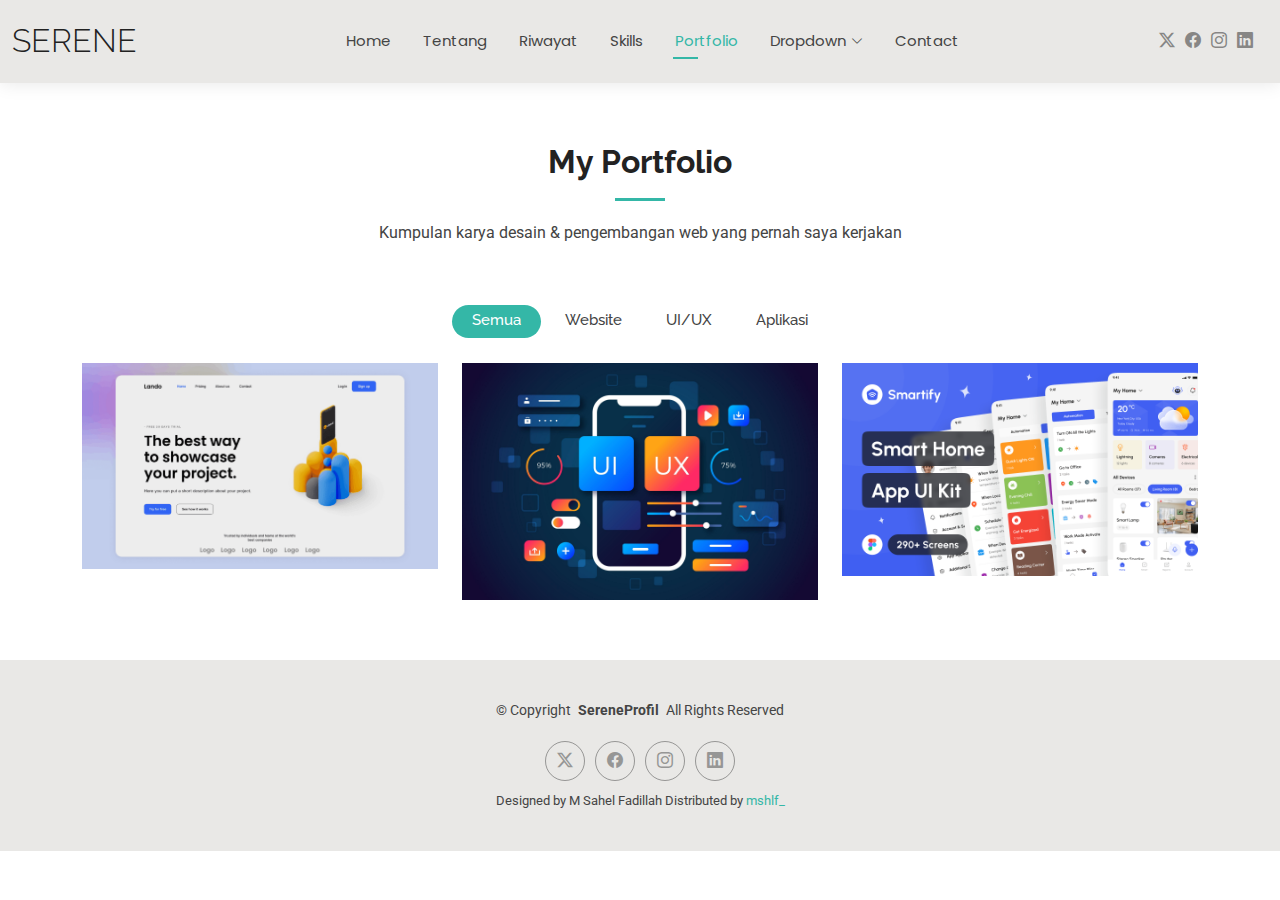
<file: portfolio.html>
<!DOCTYPE html>
<html lang="en">

<head>
  <meta charset="utf-8">
  <meta content="width=device-width, initial-scale=1.0" name="viewport">
  <title>Portfolio - Kelly Bootstrap Template</title>
  <meta name="description"
    content="Portfolio page showcasing web design & development projects built with the Kelly Bootstrap template by BootstrapMade.">
  <meta name="keywords" content="portfolio, web design, frontend developer, bootstrap, responsive">

  <!-- Favicons -->
  <link href="assets/img/favicon.png" rel="icon">
  <link href="assets/img/apple-touch-icon.png" rel="apple-touch-icon">

  <!-- Fonts -->
  <link href="https://fonts.googleapis.com" rel="preconnect">
  <link href="https://fonts.gstatic.com" rel="preconnect" crossorigin>
  <link
    href="https://fonts.googleapis.com/css2?family=Roboto:ital,wght@0,100;0,300;0,400;0,500;0,700;0,900;1,100;1,300;1,400;1,500;1,700;1,900&family=Poppins:ital,wght@0,100;0,200;0,300;0,400;0,500;0,600;0,700;0,800;0,900;1,100;1,200;1,300;1,400;1,500;1,600;1,700;1,800;1,900&family=Raleway:ital,wght@0,100;0,200;0,300;0,400;0,500;0,600;0,700;0,800;0,900;1,100;1,200;1,300;1,400;1,500;1,600;1,700;1,800;1,900&display=swap"
    rel="stylesheet">

  <!-- Vendor CSS Files -->
  <link href="assets/vendor/bootstrap/css/bootstrap.min.css" rel="stylesheet">
  <link href="assets/vendor/bootstrap-icons/bootstrap-icons.css" rel="stylesheet">
  <link href="assets/vendor/aos/aos.css" rel="stylesheet">
  <link href="assets/vendor/swiper/swiper-bundle.min.css" rel="stylesheet">
  <link href="assets/vendor/glightbox/css/glightbox.min.css" rel="stylesheet">

  <!-- Main CSS File -->
  <link href="assets/css/main.css" rel="stylesheet">

  <!-- =======================================================
  * Template Name: Kelly
  * Template URL: https://bootstrapmade.com/kelly-free-bootstrap-cv-resume-html-template/
  * Updated: Aug 07 2024 with Bootstrap v5.3.3
  * Author: BootstrapMade.com
  * License: https://bootstrapmade.com/license/
  ======================================================== -->
</head>

<body class="portfolio-page">

  <header id="header" class="header d-flex align-items-center light-background sticky-top">
    <div class="container-fluid position-relative d-flex align-items-center justify-content-between">

      <a href="index.html" class="logo d-flex align-items-center me-auto me-xl-0">
        <!-- Uncomment the line below if you also wish to use an image logo -->
        <!-- <img src="assets/img/logo.png" alt=""> -->
        <h1 class="sitename">Serene</h1>
      </a>

      <nav id="navmenu" class="navmenu">
        <ul>
          <li><a href="index.html">Home</a></li>
          <li><a href="about.html">Tentang</a></li>
          <li><a href="resume.html">Riwayat</a></li>
          <li><a href="services.html">Skills</a></li>
          <li><a href="portfolio.html" class="active">Portfolio</a></li>
          <li class="dropdown"><a href="#"><span>Dropdown</span> <i class="bi bi-chevron-down toggle-dropdown"></i></a>
            <ul>
              <li><a href="#">Dropdown 1</a></li>
              <li class="dropdown"><a href="#"><span>Deep Dropdown</span> <i
                    class="bi bi-chevron-down toggle-dropdown"></i></a>
                <ul>
                  <li><a href="#">Deep Dropdown 1</a></li>
                  <li><a href="#">Deep Dropdown 2</a></li>
                  <li><a href="#">Deep Dropdown 3</a></li>
                  <li><a href="#">Deep Dropdown 4</a></li>
                  <li><a href="#">Deep Dropdown 5</a></li>
                </ul>
              </li>
              <li><a href="#">Dropdown 2</a></li>
              <li><a href="#">Dropdown 3</a></li>
              <li><a href="#">Dropdown 4</a></li>
            </ul>
          </li>
          <li><a href="contact.html">Contact</a></li>
        </ul>
        <i class="mobile-nav-toggle d-xl-none bi bi-list"></i>
      </nav>

      <div class="header-social-links">
        <a href="#" class="twitter"><i class="bi bi-twitter-x"></i></a>
        <a href="#" class="facebook"><i class="bi bi-facebook"></i></a>
        <a href="#" class="instagram"><i class="bi bi-instagram"></i></a>
        <a href="#" class="linkedin"><i class="bi bi-linkedin"></i></a>
      </div>

    </div>
  </header>

  <main class="main">

    <!-- Portfolio Section -->
    <section id="portfolio" class="portfolio section">

      <!-- Section Title -->
      <div class="container section-title" data-aos="fade-up">
        <h2>My Portfolio</h2>
        <p>Kumpulan karya desain & pengembangan web yang pernah saya kerjakan</p>
      </div><!-- End Section Title -->

      <div class="container">

        <div class="isotope-layout" data-default-filter="*" data-layout="masonry" data-sort="original-order">

          <!-- Filter Kategori -->
          <ul class="portfolio-filters isotope-filters" data-aos="fade-up" data-aos-delay="100">
            <li data-filter="*" class="filter-active">Semua</li>
            <li data-filter=".filter-web">Website</li>
            <li data-filter=".filter-uiux">UI/UX</li>
            <li data-filter=".filter-app">Aplikasi</li>
          </ul><!-- End Portfolio Filters -->

          <div class="row gy-4 isotope-container" data-aos="fade-up" data-aos-delay="200">

            <!-- Portfolio Item 1 -->
            <div class="col-lg-4 col-md-6 portfolio-item isotope-item filter-web">
              <img src="assets/img/masonry-portfolio/web1.jpg" class="img-fluid" alt="website">
              <div class="portfolio-info">
                <h4>Website Sekolah</h4>
                <p>Desain dan pengembangan website profil sekolah</p>
                <a href="assets/img/masonry-portfolio/web1.jpg" title="Website Sekolah"
                  data-gallery="portfolio-gallery-web" class="glightbox preview-link"><i class="bi bi-zoom-in"></i></a>
                <a href="portfolio-details.html" title="More Details" class="details-link"><i
                    class="bi bi-link-45deg"></i></a>
              </div>
            </div><!-- End Portfolio Item -->

            <!-- Portfolio Item 2 -->
            <div class="col-lg-4 col-md-6 portfolio-item isotope-item filter-uiux">
              <img src="assets/img/masonry-portfolio/uiux1.jpg" class="img-fluid" alt="uiux1">
              <div class="portfolio-info">
                <h4>UI/UX Mobile App</h4>
                <p>Rancangan antarmuka untuk aplikasi mobile</p>
                <a href="assets/img/masonry-portfolio/uiux1.jpg" title="UI/UX Mobile App"
                  data-gallery="portfolio-gallery-uiux" class="glightbox preview-link"><i class="bi bi-zoom-in"></i></a>
                <a href="portfolio-details.html" title="More Details" class="details-link"><i
                    class="bi bi-link-45deg"></i></a>
              </div>
            </div><!-- End Portfolio Item -->

            <!-- Portfolio Item 3 -->
            <div class="col-lg-4 col-md-6 portfolio-item isotope-item filter-app">
              <img src="assets/img/masonry-portfolio/app1.jpg" class="img-fluid" alt="aplikasi">
              <div class="portfolio-info">
                <h4>Aplikasi Absensi</h4>
                <p>Aplikasi berbasis web untuk sistem absensi karyawan</p>
                <a href="assets/img/masonry-portfolio/app1.jpg" title="Aplikasi Absensi"
                  data-gallery="portfolio-gallery-app" class="glightbox preview-link"><i class="bi bi-zoom-in"></i></a>
                <a href="portfolio-details.html" title="More Details" class="details-link"><i
                    class="bi bi-link-45deg"></i></a>
              </div>
            </div><!-- End Portfolio Item -->

            <!-- Tambah item lain sesuai kebutuhan -->

          </div><!-- End Portfolio Container -->

        </div>

      </div>

    </section><!-- /Portfolio Section -->

  </main>

  <footer id="footer" class="footer light-background">

    <div class="container">
      <div class="copyright text-center ">
        <p>© <span>Copyright</span> <strong class="px-1 sitename">SereneProfil</strong> <span>All Rights
            Reserved<br></span></p>
      </div>
      <div class="social-links d-flex justify-content-center">
        <a href=""><i class="bi bi-twitter-x"></i></a>
        <a href=""><i class="bi bi-facebook"></i></a>
        <a href=""><i class="bi bi-instagram"></i></a>
        <a href=""><i class="bi bi-linkedin"></i></a>
      </div>
      <div class="credits">
        <!-- All the links in the footer should remain intact. -->
        <!-- You can delete the links only if you've purchased the pro version. -->
        <!-- Licensing information: https://bootstrapmade.com/license/ -->
        <!-- Purchase the pro version with working PHP/AJAX contact form: [buy-url] -->
        Designed by M Sahel Fadillah Distributed by <a href=“https://instagram.com/mshlf_>mshlf_
      </div>
    </div>

  </footer>

  <!-- Scroll Top -->
  <a href="#" id="scroll-top" class="scroll-top d-flex align-items-center justify-content-center"><i
      class="bi bi-arrow-up-short"></i></a>

  <!-- Preloader -->
  <div id="preloader"></div>

  <!-- Vendor JS Files -->
  <script src="assets/vendor/bootstrap/js/bootstrap.bundle.min.js"></script>
  <script src="assets/vendor/php-email-form/validate.js"></script>
  <script src="assets/vendor/aos/aos.js"></script>
  <script src="assets/vendor/waypoints/noframework.waypoints.js"></script>
  <script src="assets/vendor/purecounter/purecounter_vanilla.js"></script>
  <script src="assets/vendor/swiper/swiper-bundle.min.js"></script>
  <script src="assets/vendor/glightbox/js/glightbox.min.js"></script>
  <script src="assets/vendor/imagesloaded/imagesloaded.pkgd.min.js"></script>
  <script src="assets/vendor/isotope-layout/isotope.pkgd.min.js"></script>

  <!-- Main JS File -->
  <script src="assets/js/main.js"></script>

</body>

</html>
</file>
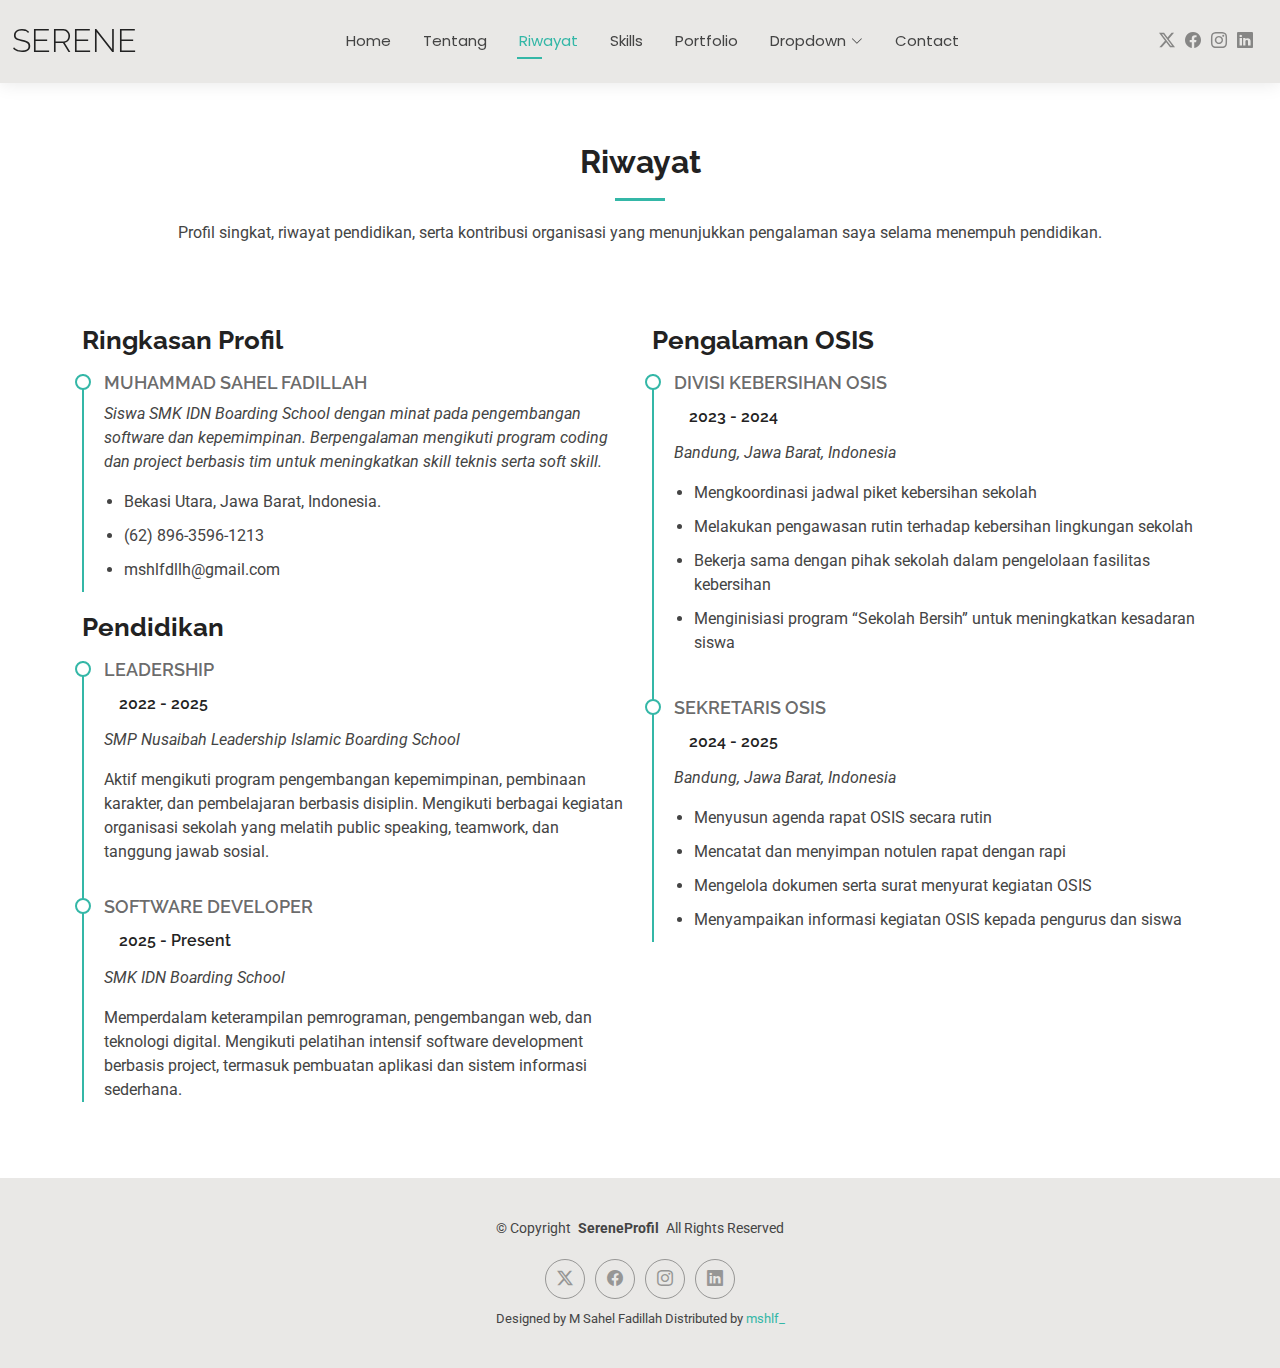
<file: resume.html>
<!DOCTYPE html>
<html lang="en">

<head>
  <meta charset="utf-8">
  <meta content="width=device-width, initial-scale=1.0" name="viewport">
  <title>Resume - Kelly Bootstrap Template</title>
  <meta name="description" content="">
  <meta name="keywords" content="">

  <!-- Favicons -->
  <link href="assets/img/favicon.png" rel="icon">
  <link href="assets/img/apple-touch-icon.png" rel="apple-touch-icon">

  <!-- Fonts -->
  <link href="https://fonts.googleapis.com" rel="preconnect">
  <link href="https://fonts.gstatic.com" rel="preconnect" crossorigin>
  <link href="https://fonts.googleapis.com/css2?family=Roboto:ital,wght@0,100;0,300;0,400;0,500;0,700;0,900;1,100;1,300;1,400;1,500;1,700;1,900&family=Poppins:ital,wght@0,100;0,200;0,300;0,400;0,500;0,600;0,700;0,800;0,900;1,100;1,200;1,300;1,400;1,500;1,600;1,700;1,800;1,900&family=Raleway:ital,wght@0,100;0,200;0,300;0,400;0,500;0,600;0,700;0,800;0,900;1,100;1,200;1,300;1,400;1,500;1,600;1,700;1,800;1,900&display=swap" rel="stylesheet">

  <!-- Vendor CSS Files -->
  <link href="assets/vendor/bootstrap/css/bootstrap.min.css" rel="stylesheet">
  <link href="assets/vendor/bootstrap-icons/bootstrap-icons.css" rel="stylesheet">
  <link href="assets/vendor/aos/aos.css" rel="stylesheet">
  <link href="assets/vendor/swiper/swiper-bundle.min.css" rel="stylesheet">
  <link href="assets/vendor/glightbox/css/glightbox.min.css" rel="stylesheet">

  <!-- Main CSS File -->
  <link href="assets/css/main.css" rel="stylesheet">

  <!-- =======================================================
  * Template Name: Kelly
  * Template URL: https://bootstrapmade.com/kelly-free-bootstrap-cv-resume-html-template/
  * Updated: Aug 07 2024 with Bootstrap v5.3.3
  * Author: BootstrapMade.com
  * License: https://bootstrapmade.com/license/
  ======================================================== -->
</head>

<body class="resume-page">

  <header id="header" class="header d-flex align-items-center light-background sticky-top">
    <div class="container-fluid position-relative d-flex align-items-center justify-content-between">

      <a href="index.html" class="logo d-flex align-items-center me-auto me-xl-0">
        <!-- Uncomment the line below if you also wish to use an image logo -->
        <!-- <img src="assets/img/logo.png" alt=""> -->
        <h1 class="sitename">Serene</h1>
      </a>

      <nav id="navmenu" class="navmenu">
        <ul>
          <li><a href="index.html">Home</a></li>
          <li><a href="about.html">Tentang</a></li>
          <li><a href="resume.html" class="active">Riwayat</a></li>
          <li><a href="services.html">Skills</a></li>
          <li><a href="portfolio.html">Portfolio</a></li>
          <li class="dropdown"><a href="#"><span>Dropdown</span> <i class="bi bi-chevron-down toggle-dropdown"></i></a>
            <ul>
              <li><a href="#">Dropdown 1</a></li>
              <li class="dropdown"><a href="#"><span>Deep Dropdown</span> <i class="bi bi-chevron-down toggle-dropdown"></i></a>
                <ul>
                  <li><a href="#">Deep Dropdown 1</a></li>
                  <li><a href="#">Deep Dropdown 2</a></li>
                  <li><a href="#">Deep Dropdown 3</a></li>
                  <li><a href="#">Deep Dropdown 4</a></li>
                  <li><a href="#">Deep Dropdown 5</a></li>
                </ul>
              </li>
              <li><a href="#">Dropdown 2</a></li>
              <li><a href="#">Dropdown 3</a></li>
              <li><a href="#">Dropdown 4</a></li>
            </ul>
          </li>
          <li><a href="contact.html">Contact</a></li>
        </ul>
        <i class="mobile-nav-toggle d-xl-none bi bi-list"></i>
      </nav>

      <div class="header-social-links">
        <a href="#" class="twitter"><i class="bi bi-twitter-x"></i></a>
        <a href="#" class="facebook"><i class="bi bi-facebook"></i></a>
        <a href="#" class="instagram"><i class="bi bi-instagram"></i></a>
        <a href="#" class="linkedin"><i class="bi bi-linkedin"></i></a>
      </div>

    </div>
  </header>

  <main class="main">

    <!-- Resume Section -->
    <section id="resume" class="resume section">

      <!-- Section Title -->
      <div class="container section-title" data-aos="fade-up">
        <h2>Riwayat</h2>
        <p>Profil singkat, riwayat pendidikan, serta kontribusi organisasi yang menunjukkan pengalaman saya selama menempuh pendidikan.</p>
      </div><!-- End Section Title -->

      <div class="container">

        <div class="row">

          <div class="col-lg-6" data-aos="fade-up" data-aos-delay="100">
            <h3 class="resume-title">Ringkasan Profil</h3>

            <div class="resume-item pb-0">
              <h4>Muhammad Sahel Fadillah</h4>
              <p><em>Siswa SMK IDN Boarding School dengan minat pada pengembangan software dan kepemimpinan. Berpengalaman mengikuti program coding dan project berbasis tim untuk meningkatkan skill teknis serta soft skill.</em></p>
              <ul>
                <li>Bekasi Utara, Jawa Barat, Indonesia.</li>
                <li>(62) 896-3596-1213</li>
                <li>mshlfdllh@gmail.com</li>
              </ul>
            </div><!-- Edn Resume Item -->

            <h3 class="resume-title">Pendidikan</h3>
            <div class="resume-item">
              <h4>Leadership</h4>
              <h5>2022 - 2025</h5>
              <p><em>SMP Nusaibah Leadership Islamic Boarding School</em></p>
              <p>Aktif mengikuti program pengembangan kepemimpinan, pembinaan karakter, dan pembelajaran berbasis disiplin. 
                Mengikuti berbagai kegiatan organisasi sekolah yang melatih public speaking, teamwork, dan tanggung jawab sosial.</p>
            </div><!-- Edn Resume Item -->

            <div class="resume-item">
              <h4>Software Developer</h4>
              <h5>2025 - Present</h5>
              <p><em>SMK IDN Boarding School</em></p>
              <p>Memperdalam keterampilan pemrograman, pengembangan web, dan teknologi digital.
                 Mengikuti pelatihan intensif software development berbasis project, 
                 termasuk pembuatan aplikasi dan sistem informasi sederhana.</p>
            </div><!-- Edn Resume Item -->

          </div>

          <div class="col-lg-6" data-aos="fade-up" data-aos-delay="200">
            <h3 class="resume-title">Pengalaman OSIS</h3>
            <div class="resume-item">
              <h4>Divisi Kebersihan OSIS</h4>
              <h5>2023 - 2024</h5>
              <p><em>Bandung, Jawa Barat, Indonesia </em></p>
              <ul>
                <li>Mengkoordinasi jadwal piket kebersihan sekolah</li>
                <li>Melakukan pengawasan rutin terhadap kebersihan lingkungan sekolah </li>
                <li>Bekerja sama dengan pihak sekolah dalam pengelolaan fasilitas kebersihan</li>
                <li>Menginisiasi program “Sekolah Bersih” untuk meningkatkan kesadaran siswa</li>
              </ul>
            </div><!-- Edn Resume Item -->

            <div class="resume-item">
              <h4>Sekretaris OSIS</h4>
              <h5>2024 - 2025</h5>
              <p><em>Bandung, Jawa Barat, Indonesia</em></p>
              <ul>
                <li>Menyusun agenda rapat OSIS secara rutin</li>
                <li>Mencatat dan menyimpan notulen rapat dengan rapi</li>
                <li>Mengelola dokumen serta surat menyurat kegiatan OSIS</li>
                <li>Menyampaikan informasi kegiatan OSIS kepada pengurus dan siswa</li>
              </ul>
            </div><!-- Edn Resume Item -->

          </div>

        </div>

      </div>

    </section><!-- /Resume Section -->

  </main>

  <footer id="footer" class="footer light-background">

    <div class="container">
      <div class="copyright text-center ">
        <p>© <span>Copyright</span> <strong class="px-1 sitename">SereneProfil</strong> <span>All Rights Reserved<br></span></p>
      </div>
      <div class="social-links d-flex justify-content-center">
        <a href=""><i class="bi bi-twitter-x"></i></a>
        <a href=""><i class="bi bi-facebook"></i></a>
        <a href=""><i class="bi bi-instagram"></i></a>
        <a href=""><i class="bi bi-linkedin"></i></a>
      </div>
      <div class="credits">
        <!-- All the links in the footer should remain intact. -->
        <!-- You can delete the links only if you've purchased the pro version. -->
        <!-- Licensing information: https://bootstrapmade.com/license/ -->
        <!-- Purchase the pro version with working PHP/AJAX contact form: [buy-url] -->
        Designed by M Sahel Fadillah Distributed by <a href=“https://instagram.com/mshlf_>mshlf_
      </div>
    </div>

  </footer>

  <!-- Scroll Top -->
  <a href="#" id="scroll-top" class="scroll-top d-flex align-items-center justify-content-center"><i class="bi bi-arrow-up-short"></i></a>

  <!-- Preloader -->
  <div id="preloader"></div>

  <!-- Vendor JS Files -->
  <script src="assets/vendor/bootstrap/js/bootstrap.bundle.min.js"></script>
  <script src="assets/vendor/php-email-form/validate.js"></script>
  <script src="assets/vendor/aos/aos.js"></script>
  <script src="assets/vendor/waypoints/noframework.waypoints.js"></script>
  <script src="assets/vendor/purecounter/purecounter_vanilla.js"></script>
  <script src="assets/vendor/swiper/swiper-bundle.min.js"></script>
  <script src="assets/vendor/glightbox/js/glightbox.min.js"></script>
  <script src="assets/vendor/imagesloaded/imagesloaded.pkgd.min.js"></script>
  <script src="assets/vendor/isotope-layout/isotope.pkgd.min.js"></script>

  <!-- Main JS File -->
  <script src="assets/js/main.js"></script>

</body>

</html>
</file>
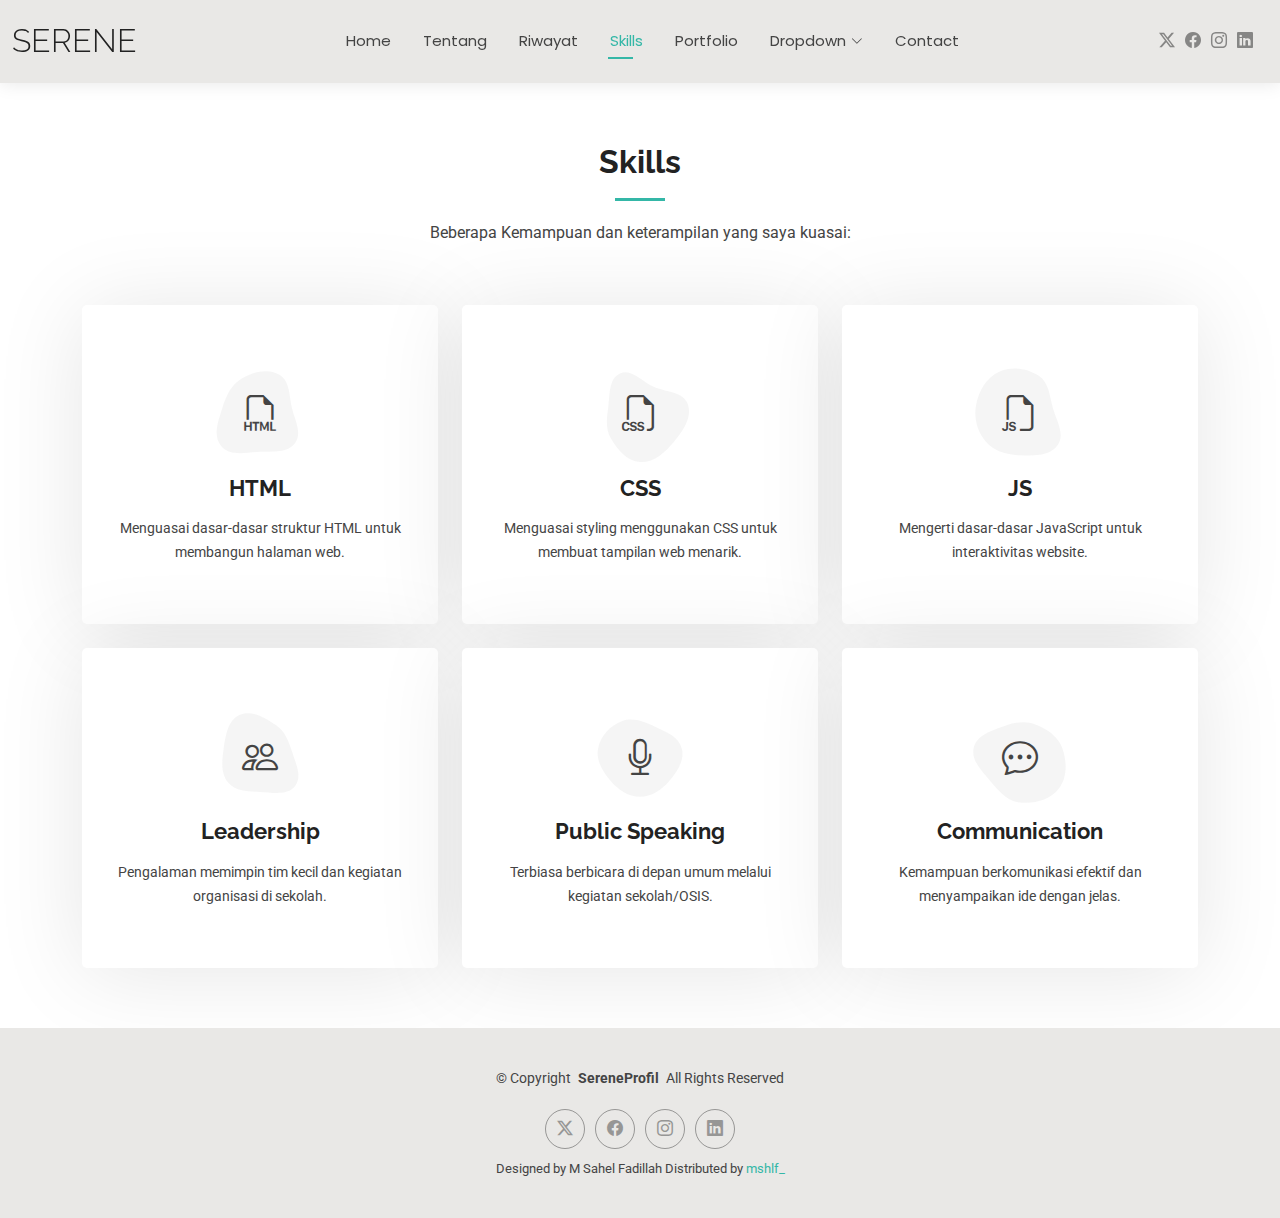
<file: services.html>
<!DOCTYPE html>
<html lang="en">

<head>
  <meta charset="utf-8">
  <meta content="width=device-width, initial-scale=1.0" name="viewport">
  <title>Skills</title>
  <meta name="description" content="">
  <meta name="keywords" content="">

  <!-- Favicons -->
  <link href="assets/img/favicon.png" rel="icon">
  <link href="assets/img/apple-touch-icon.png" rel="apple-touch-icon">

  <!-- Fonts -->
  <link href="https://fonts.googleapis.com" rel="preconnect">
  <link href="https://fonts.gstatic.com" rel="preconnect" crossorigin>
  <link href="https://fonts.googleapis.com/css2?family=Roboto:ital,wght@0,100;0,300;0,400;0,500;0,700;0,900;1,100;1,300;1,400;1,500;1,700;1,900&family=Poppins:ital,wght@0,100;0,200;0,300;0,400;0,500;0,600;0,700;0,800;0,900;1,100;1,200;1,300;1,400;1,500;1,600;1,700;1,800;1,900&family=Raleway:ital,wght@0,100;0,200;0,300;0,400;0,500;0,600;0,700;0,800;0,900;1,100;1,200;1,300;1,400;1,500;1,600;1,700;1,800;1,900&display=swap" rel="stylesheet">

  <!-- Vendor CSS Files -->
  <link href="assets/vendor/bootstrap/css/bootstrap.min.css" rel="stylesheet">
  <link href="assets/vendor/bootstrap-icons/bootstrap-icons.css" rel="stylesheet">
  <link href="assets/vendor/aos/aos.css" rel="stylesheet">
  <link href="assets/vendor/swiper/swiper-bundle.min.css" rel="stylesheet">
  <link href="assets/vendor/glightbox/css/glightbox.min.css" rel="stylesheet">

  <!-- Main CSS File -->
  <link href="assets/css/main.css" rel="stylesheet">

  <!-- =======================================================
  * Template Name: Kelly
  * Template URL: https://bootstrapmade.com/kelly-free-bootstrap-cv-resume-html-template/
  * Updated: Aug 07 2024 with Bootstrap v5.3.3
  * Author: BootstrapMade.com
  * License: https://bootstrapmade.com/license/
  ======================================================== -->
</head>

<body class="services-page">

  <header id="header" class="header d-flex align-items-center light-background sticky-top">
    <div class="container-fluid position-relative d-flex align-items-center justify-content-between">

      <a href="index.html" class="logo d-flex align-items-center me-auto me-xl-0">
        <!-- Uncomment the line below if you also wish to use an image logo -->
        <!-- <img src="assets/img/logo.png" alt=""> -->
        <h1 class="sitename">Serene</h1>
      </a>

      <nav id="navmenu" class="navmenu">
        <ul>
          <li><a href="index.html">Home</a></li>
          <li><a href="about.html">Tentang</a></li>
          <li><a href="resume.html">Riwayat</a></li>
          <li><a href="services.html" class="active">Skills</a></li>
          <li><a href="portfolio.html">Portfolio</a></li>
          <li class="dropdown"><a href="#"><span>Dropdown</span> <i class="bi bi-chevron-down toggle-dropdown"></i></a>
            <ul>
              <li><a href="#">Dropdown 1</a></li>
              <li class="dropdown"><a href="#"><span>Deep Dropdown</span> <i class="bi bi-chevron-down toggle-dropdown"></i></a>
                <ul>
                  <li><a href="#">Deep Dropdown 1</a></li>
                  <li><a href="#">Deep Dropdown 2</a></li>
                  <li><a href="#">Deep Dropdown 3</a></li>
                  <li><a href="#">Deep Dropdown 4</a></li>
                  <li><a href="#">Deep Dropdown 5</a></li>
                </ul>
              </li>
              <li><a href="#">Dropdown 2</a></li>
              <li><a href="#">Dropdown 3</a></li>
              <li><a href="#">Dropdown 4</a></li>
            </ul>
          </li>
          <li><a href="contact.html">Contact</a></li>
        </ul>
        <i class="mobile-nav-toggle d-xl-none bi bi-list"></i>
      </nav>

      <div class="header-social-links">
        <a href="#" class="twitter"><i class="bi bi-twitter-x"></i></a>
        <a href="#" class="facebook"><i class="bi bi-facebook"></i></a>
        <a href="#" class="instagram"><i class="bi bi-instagram"></i></a>
        <a href="#" class="linkedin"><i class="bi bi-linkedin"></i></a>
      </div>

    </div>
  </header>

  <main class="main">

    <!-- Services Section -->
    <section id="services" class="services section">

      <!-- Section Title -->
      <div class="container section-title" data-aos="fade-up">
        <h2>Skills</h2>
        <p>Beberapa Kemampuan dan keterampilan yang saya kuasai:</p>
      </div><!-- End Section Title -->

      <div class="container">

        <div class="row gy-4">

          <div class="col-lg-4 col-md-6" data-aos="fade-up" data-aos-delay="100">
            <div class="service-item item-orage position-relative">
              <div class="icon">
                <svg width="100" height="100" viewBox="0 0 600 600" xmlns="http://www.w3.org/2000/svg">
                  <path stroke="none" stroke-width="0" fill="#f5f5f5" d="M300,521.0016835830174C376.1290562159157,517.8887921683347,466.0731472004068,529.7835943286574,510.70327084640275,468.03025145048787C554.3714126377745,407.6079735673963,508.03601936045806,328.9844924480964,491.2728898941984,256.3432110539036C474.5976632858925,184.082847569629,479.9380746630129,96.60480741107993,416.23090153303,58.64404602377083C348.86323505073057,18.502131276798302,261.93793281208167,40.57373210992963,193.5410806939664,78.93577620505333C130.42746243093433,114.334589627462,98.30271207620316,179.96522072025542,76.75703585869454,249.04625023123273C51.97151888228291,328.5150500222984,13.704378332031375,421.85034740162234,66.52175969318436,486.19268352777647C119.04800174914682,550.1803526380478,217.28368757567262,524.383925680826,300,521.0016835830174"></path>
                </svg>
                <i class="bi bi-filetype-html"></i>
              </div>
              <a href="#" class="stretched-link">
                <h3>HTML</h3>
              </a>
              <p>Menguasai dasar-dasar struktur HTML untuk membangun halaman web.</p>
            </div>
          </div><!-- End Service Item -->

          <div class="col-lg-4 col-md-6" data-aos="fade-up" data-aos-delay="200">
            <div class="service-item item-cyn position-relative">
              <div class="icon">
                <svg width="100" height="100" viewBox="0 0 600 600" xmlns="http://www.w3.org/2000/svg">
                  <path stroke="none" stroke-width="0" fill="#f5f5f5" d="M300,582.0697525312426C382.5290701553225,586.8405444964366,449.9789794690241,525.3245884688669,502.5850820975895,461.55621195738473C556.606425686781,396.0723002908107,615.8543463187945,314.28637112970534,586.6730223649479,234.56875336149918C558.9533121215079,158.8439757836574,454.9685369536778,164.00468322053177,381.49747125262974,130.76875717737553C312.15926192815925,99.40240125094834,248.97055460311594,18.661163978235184,179.8680185752513,50.54337015887873C110.5421016452524,82.52863877960104,119.82277516462835,180.83849132639028,109.12597500060166,256.43424936330496C100.08760227029461,320.3096726198365,92.17705696193138,384.0621239912766,124.79988738764834,439.7174275375508C164.83382741302287,508.01625554203684,220.96474134820875,577.5009287672846,300,582.0697525312426"></path>
                </svg>
                <i class="bi bi-filetype-css"></i>
              </div>
              <a href="#" class="stretched-link">
                <h3>CSS</h3>
              </a>
              <p>Menguasai styling menggunakan CSS untuk membuat tampilan web menarik.</p>
            </div>
          </div><!-- End Service Item -->

          <div class="col-lg-4 col-md-6" data-aos="fade-up" data-aos-delay="300">
            <div class="service-item item-tal position-relative">
              <div class="icon">
                <svg width="100" height="100" viewBox="0 0 600 600" xmlns="http://www.w3.org/2000/svg">
                  <path stroke="none" stroke-width="0" fill="#f5f5f5" d="M300,541.5067337569781C382.14930387511276,545.0595476570109,479.8736841581634,548.3450877840088,526.4010558755058,480.5488172755941C571.5218469581645,414.80211281144784,517.5187510058486,332.0715597781072,496.52539010469104,255.14436215662573C477.37192572678356,184.95920475031193,473.57363656557914,105.61284051026155,413.0603344069578,65.22779650032875C343.27470386102294,18.654635553484475,251.2091493199835,5.337323636656869,175.0934190732945,40.62881213300186C97.87086631185822,76.43348514350839,51.98124368387456,156.15599469081315,36.44837278890362,239.84606092416172C21.716077023791087,319.22268207091537,43.775223500013084,401.1760424656574,96.891909868211,461.97329694683043C147.22146801428983,519.5804099606455,223.5754009179313,538.201503339737,300,541.5067337569781"></path>
                </svg>
                <i class="bi bi-filetype-js"></i>
              </div>
              <a href="#" class="stretched-link">
                <h3>JS</h3>
              </a>
              <p>Mengerti dasar-dasar JavaScript untuk interaktivitas website.</p>
            </div>
          </div><!-- End Service Item -->

          <div class="col-lg-4 col-md-6" data-aos="fade-up" data-aos-delay="400">
            <div class="service-item item-rd position-relative">
              <div class="icon">
                <svg width="100" height="100" viewBox="0 0 600 600" xmlns="http://www.w3.org/2000/svg">
                  <path stroke="none" stroke-width="0" fill="#f5f5f5" d="M300,503.46388370962813C374.79870501325706,506.71871716319447,464.8034551963731,527.1746412648533,510.4981551193396,467.86667711651364C555.9287308511215,408.9015244558933,512.6030010748507,327.5744911775523,490.211057578863,256.5855673507754C471.097692560561,195.9906835881958,447.69079081568157,138.11976852964426,395.19560036434837,102.3242989838813C329.3053358748298,57.3949838291264,248.02791733380457,8.279543830951368,175.87071277845988,42.242879143198664C103.41431057327972,76.34704239035025,93.79494320519305,170.9812938413882,81.28167332365135,250.07896920659033C70.17666984294237,320.27484674793965,64.84698225790005,396.69656628748305,111.28512138212992,450.4950937839243C156.20124167950087,502.5303643271138,231.32542653798444,500.4755392045468,300,503.46388370962813"></path>
                </svg>
                <i class="bi bi-people"></i>
              </div>
              <a href="#" class="stretched-link">
                <h3>Leadership</h3>
              </a>
              <p>Pengalaman memimpin tim kecil dan kegiatan organisasi di sekolah.</p>
              <a href="#" class="stretched-link"></a>
            </div>
          </div><!-- End Service Item -->

          <div class="col-lg-4 col-md-6" data-aos="fade-up" data-aos-delay="500">
            <div class="service-item item-indgo position-relative">
              <div class="icon">
                <svg width="100" height="100" viewBox="0 0 600 600" xmlns="http://www.w3.org/2000/svg">
                  <path stroke="none" stroke-width="0" fill="#f5f5f5" d="M300,532.3542879108572C369.38199826031484,532.3153073249985,429.10787420159085,491.63046689027357,474.5244479745417,439.17860296908856C522.8885846962883,383.3225815378663,569.1668002868075,314.3205725914397,550.7432151929288,242.7694973846089C532.6665558377875,172.5657663291529,456.2379748765914,142.6223662098291,390.3689995646985,112.34683881706744C326.66090330228417,83.06452184765237,258.84405631176094,53.51806209861945,193.32584062364296,78.48882559362697C121.61183558270385,105.82097193414197,62.805066853699245,167.19869350419734,48.57481801355237,242.6138429142374C34.843463184063346,315.3850353017275,76.69343916112496,383.4422959591041,125.22947124332185,439.3748458443577C170.7312796277747,491.8107796887764,230.57421082200815,532.3932930995766,300,532.3542879108572"></path>
                </svg>
                <i class="bi bi-mic"></i>
              </div>
              <a href="#" class="stretched-link">
                <h3>Public Speaking</h3>
              </a>
              <p>Terbiasa berbicara di depan umum melalui kegiatan sekolah/OSIS.</p>
              <a href="#" class="stretched-link"></a>
            </div>
          </div><!-- End Service Item -->

          <div class="col-lg-4 col-md-6" data-aos="fade-up" data-aos-delay="600">
            <div class="service-item item-pik position-relative">
              <div class="icon">
                <svg width="100" height="100" viewBox="0 0 600 600" xmlns="http://www.w3.org/2000/svg">
                  <path stroke="none" stroke-width="0" fill="#f5f5f5" d="M300,566.797414625762C385.7384707136149,576.1784315230908,478.7894351017131,552.8928747891023,531.9192734346935,484.94944893311C584.6109503024035,417.5663521118492,582.489472248146,322.67544863468447,553.9536738515405,242.03673114598146C529.1557734026468,171.96086150256528,465.24506316201064,127.66468636344209,395.9583748389544,100.7403814666027C334.2173773831606,76.7482773500951,269.4350130405921,84.62216499799875,207.1952322260088,107.2889140133804C132.92018162631612,134.33871894543012,41.79353780512637,160.00259165414826,22.644507872594943,236.69541883565114C3.319112789854554,314.0945973066697,72.72355303640163,379.243833228382,124.04198916343866,440.3218312028393C172.9286146004772,498.5055451809895,224.45579914871206,558.5317968840102,300,566.797414625762"></path>
                </svg>
                <i class="bi bi-chat-dots"></i>
              </div>
              <a href="#" class="stretched-link">
                <h3>Communication</h3>
              </a>
              <p>Kemampuan berkomunikasi efektif dan menyampaikan ide dengan jelas.</p>
              <a href="#" class="stretched-link"></a>
            </div>
          </div><!-- End Service Item -->

        </div>

      </div>

    </section><!-- /Services Section -->

  </main>

  <footer id="footer" class="footer light-background">

    <div class="container">
      <div class="copyright text-center ">
        <p>© <span>Copyright</span> <strong class="px-1 sitename">SereneProfil</strong> <span>All Rights Reserved<br></span></p>
      </div>
      <div class="social-links d-flex justify-content-center">
        <a href=""><i class="bi bi-twitter-x"></i></a>
        <a href=""><i class="bi bi-facebook"></i></a>
        <a href=""><i class="bi bi-instagram"></i></a>
        <a href=""><i class="bi bi-linkedin"></i></a>
      </div>
      <div class="credits">
        <!-- All the links in the footer should remain intact. -->
        <!-- You can delete the links only if you've purchased the pro version. -->
        <!-- Licensing information: https://bootstrapmade.com/license/ -->
        <!-- Purchase the pro version with working PHP/AJAX contact form: [buy-url] -->
        Designed by M Sahel Fadillah Distributed by <a href=“https://instagram.com/mshlf_>mshlf_
      </div>
    </div>

  </footer>

  <!-- Scroll Top -->
  <a href="#" id="scroll-top" class="scroll-top d-flex align-items-center justify-content-center"><i class="bi bi-arrow-up-short"></i></a>

  <!-- Preloader -->
  <div id="preloader"></div>

  <!-- Vendor JS Files -->
  <script src="assets/vendor/bootstrap/js/bootstrap.bundle.min.js"></script>
  <script src="assets/vendor/php-email-form/validate.js"></script>
  <script src="assets/vendor/aos/aos.js"></script>
  <script src="assets/vendor/waypoints/noframework.waypoints.js"></script>
  <script src="assets/vendor/purecounter/purecounter_vanilla.js"></script>
  <script src="assets/vendor/swiper/swiper-bundle.min.js"></script>
  <script src="assets/vendor/glightbox/js/glightbox.min.js"></script>
  <script src="assets/vendor/imagesloaded/imagesloaded.pkgd.min.js"></script>
  <script src="assets/vendor/isotope-layout/isotope.pkgd.min.js"></script>

  <!-- Main JS File -->
  <script src="assets/js/main.js"></script>

</body>

</html>
</file>
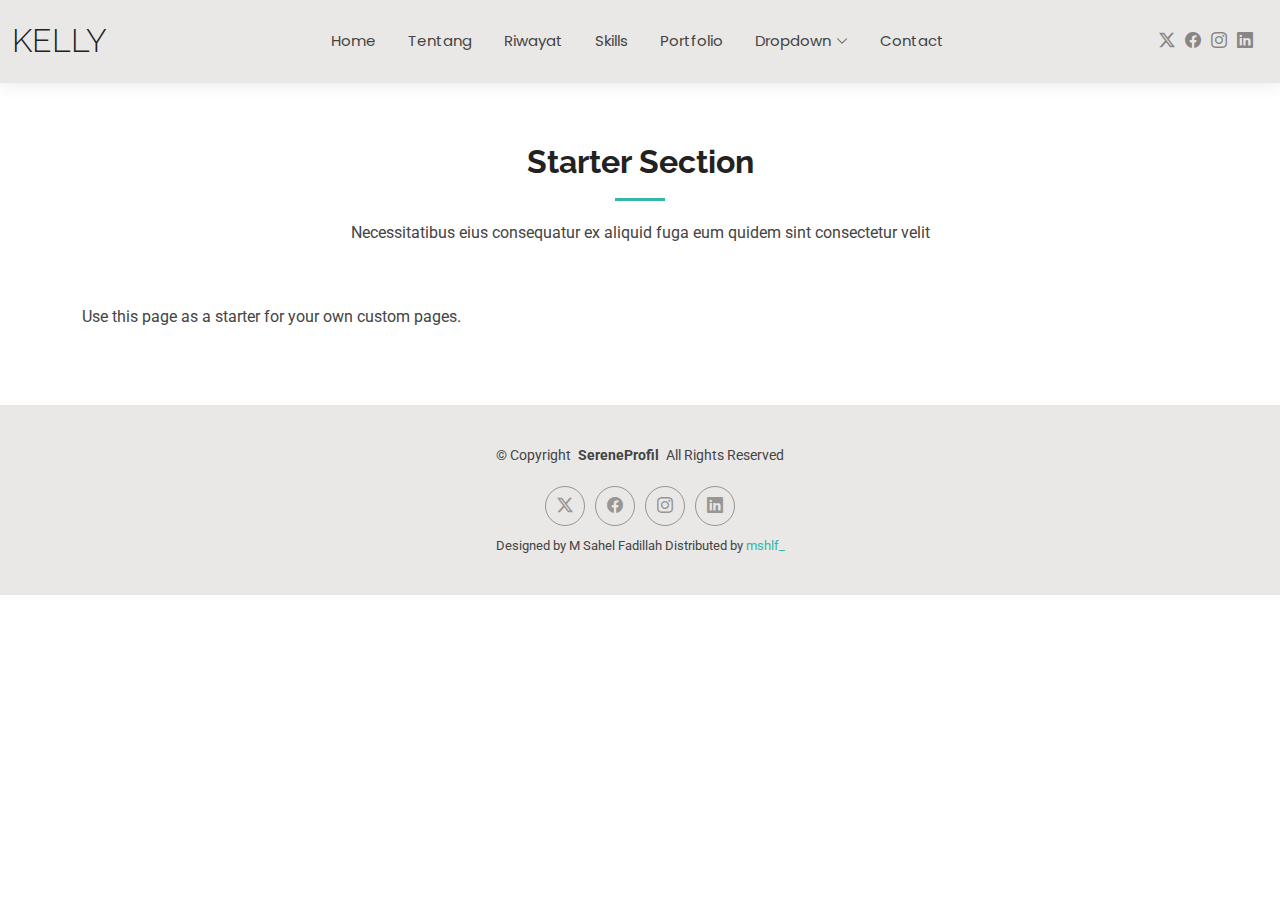
<file: starter-page.html>
<!DOCTYPE html>
<html lang="en">

<head>
  <meta charset="utf-8">
  <meta content="width=device-width, initial-scale=1.0" name="viewport">
  <title>Starter Page - Kelly Bootstrap Template</title>
  <meta name="description" content="">
  <meta name="keywords" content="">

  <!-- Favicons -->
  <link href="assets/img/favicon.png" rel="icon">
  <link href="assets/img/apple-touch-icon.png" rel="apple-touch-icon">

  <!-- Fonts -->
  <link href="https://fonts.googleapis.com" rel="preconnect">
  <link href="https://fonts.gstatic.com" rel="preconnect" crossorigin>
  <link href="https://fonts.googleapis.com/css2?family=Roboto:ital,wght@0,100;0,300;0,400;0,500;0,700;0,900;1,100;1,300;1,400;1,500;1,700;1,900&family=Poppins:ital,wght@0,100;0,200;0,300;0,400;0,500;0,600;0,700;0,800;0,900;1,100;1,200;1,300;1,400;1,500;1,600;1,700;1,800;1,900&family=Raleway:ital,wght@0,100;0,200;0,300;0,400;0,500;0,600;0,700;0,800;0,900;1,100;1,200;1,300;1,400;1,500;1,600;1,700;1,800;1,900&display=swap" rel="stylesheet">

  <!-- Vendor CSS Files -->
  <link href="assets/vendor/bootstrap/css/bootstrap.min.css" rel="stylesheet">
  <link href="assets/vendor/bootstrap-icons/bootstrap-icons.css" rel="stylesheet">
  <link href="assets/vendor/aos/aos.css" rel="stylesheet">
  <link href="assets/vendor/swiper/swiper-bundle.min.css" rel="stylesheet">
  <link href="assets/vendor/glightbox/css/glightbox.min.css" rel="stylesheet">

  <!-- Main CSS File -->
  <link href="assets/css/main.css" rel="stylesheet">

  <!-- =======================================================
  * Template Name: Kelly
  * Template URL: https://bootstrapmade.com/kelly-free-bootstrap-cv-resume-html-template/
  * Updated: Aug 07 2024 with Bootstrap v5.3.3
  * Author: BootstrapMade.com
  * License: https://bootstrapmade.com/license/
  ======================================================== -->
</head>

<body class="starter-page-page">

  <header id="header" class="header d-flex align-items-center light-background sticky-top">
    <div class="container-fluid position-relative d-flex align-items-center justify-content-between">

      <a href="index.html" class="logo d-flex align-items-center me-auto me-xl-0">
        <!-- Uncomment the line below if you also wish to use an image logo -->
        <!-- <img src="assets/img/logo.png" alt=""> -->
        <h1 class="sitename">Kelly</h1>
      </a>

      <nav id="navmenu" class="navmenu">
        <ul>
          <li><a href="index.html">Home</a></li>
          <li><a href="about.html">Tentang</a></li>
          <li><a href="resume.html">Riwayat</a></li>
          <li><a href="services.html">Skills</a></li>
          <li><a href="portfolio.html">Portfolio</a></li>
          <li class="dropdown"><a href="#"><span>Dropdown</span> <i class="bi bi-chevron-down toggle-dropdown"></i></a>
            <ul>
              <li><a href="#">Dropdown 1</a></li>
              <li class="dropdown"><a href="#"><span>Deep Dropdown</span> <i class="bi bi-chevron-down toggle-dropdown"></i></a>
                <ul>
                  <li><a href="#">Deep Dropdown 1</a></li>
                  <li><a href="#">Deep Dropdown 2</a></li>
                  <li><a href="#">Deep Dropdown 3</a></li>
                  <li><a href="#">Deep Dropdown 4</a></li>
                  <li><a href="#">Deep Dropdown 5</a></li>
                </ul>
              </li>
              <li><a href="#">Dropdown 2</a></li>
              <li><a href="#">Dropdown 3</a></li>
              <li><a href="#">Dropdown 4</a></li>
            </ul>
          </li>
          <li><a href="contact.html">Contact</a></li>
        </ul>
        <i class="mobile-nav-toggle d-xl-none bi bi-list"></i>
      </nav>

      <div class="header-social-links">
        <a href="#" class="twitter"><i class="bi bi-twitter-x"></i></a>
        <a href="#" class="facebook"><i class="bi bi-facebook"></i></a>
        <a href="#" class="instagram"><i class="bi bi-instagram"></i></a>
        <a href="#" class="linkedin"><i class="bi bi-linkedin"></i></a>
      </div>

    </div>
  </header>

  <main class="main">

    <!-- Starter Section Section -->
    <section id="starter-section" class="starter-section section">

      <!-- Section Title -->
      <div class="container section-title" data-aos="fade-up">
        <h2>Starter Section</h2>
        <p>Necessitatibus eius consequatur ex aliquid fuga eum quidem sint consectetur velit</p>
      </div><!-- End Section Title -->

      <div class="container" data-aos="fade-up">
        <p>Use this page as a starter for your own custom pages.</p>
      </div>

    </section><!-- /Starter Section Section -->

  </main>

   <footer id="footer" class="footer light-background">

    <div class="container">
      <div class="copyright text-center ">
        <p>© <span>Copyright</span> <strong class="px-1 sitename">SereneProfil</strong> <span>All Rights Reserved<br></span></p>
      </div>
      <div class="social-links d-flex justify-content-center">
        <a href=""><i class="bi bi-twitter-x"></i></a>
        <a href=""><i class="bi bi-facebook"></i></a>
        <a href=""><i class="bi bi-instagram"></i></a>
        <a href=""><i class="bi bi-linkedin"></i></a>
      </div>
      <div class="credits">
        <!-- All the links in the footer should remain intact. -->
        <!-- You can delete the links only if you've purchased the pro version. -->
        <!-- Licensing information: https://bootstrapmade.com/license/ -->
        <!-- Purchase the pro version with working PHP/AJAX contact form: [buy-url] -->
        Designed by M Sahel Fadillah Distributed by <a href=“https://instagram.com/mshlf_>mshlf_
      </div>
    </div>

  </footer>

  <!-- Scroll Top -->
  <a href="#" id="scroll-top" class="scroll-top d-flex align-items-center justify-content-center"><i class="bi bi-arrow-up-short"></i></a>

  <!-- Preloader -->
  <div id="preloader"></div>

  <!-- Vendor JS Files -->
  <script src="assets/vendor/bootstrap/js/bootstrap.bundle.min.js"></script>
  <script src="assets/vendor/php-email-form/validate.js"></script>
  <script src="assets/vendor/aos/aos.js"></script>
  <script src="assets/vendor/waypoints/noframework.waypoints.js"></script>
  <script src="assets/vendor/purecounter/purecounter_vanilla.js"></script>
  <script src="assets/vendor/swiper/swiper-bundle.min.js"></script>
  <script src="assets/vendor/glightbox/js/glightbox.min.js"></script>
  <script src="assets/vendor/imagesloaded/imagesloaded.pkgd.min.js"></script>
  <script src="assets/vendor/isotope-layout/isotope.pkgd.min.js"></script>

  <!-- Main JS File -->
  <script src="assets/js/main.js"></script>

</body>

</html>
</file>
<file: assets/css/main.css>
/**
* Template Name: Kelly
* Template URL: https://bootstrapmade.com/kelly-free-bootstrap-cv-resume-html-template/
* Updated: Aug 07 2024 with Bootstrap v5.3.3
* Author: BootstrapMade.com
* License: https://bootstrapmade.com/license/
*/

/*--------------------------------------------------------------
# Font & Color Variables
# Help: https://bootstrapmade.com/color-system/
--------------------------------------------------------------*/
/* Fonts */
:root {
  --default-font: "Roboto",  system-ui, -apple-system, "Segoe UI", Roboto, "Helvetica Neue", Arial, "Noto Sans", "Liberation Sans", sans-serif, "Apple Color Emoji", "Segoe UI Emoji", "Segoe UI Symbol", "Noto Color Emoji";
  --heading-font: "Raleway",  sans-serif;
  --nav-font: "Poppins",  sans-serif;
}

/* Global Colors - The following color variables are used throughout the website. Updating them here will change the color scheme of the entire website */
:root { 
  --background-color: #ffffff; /* Background color for the entire website, including individual sections */
  --default-color: #444444; /* Default color used for the majority of the text content across the entire website */
  --heading-color: #222222; /* Color for headings, subheadings and title throughout the website */
  --accent-color: #34b7a7; /* Accent color that represents your brand on the website. It's used for buttons, links, and other elements that need to stand out */
  --surface-color: #ffffff; /* The surface color is used as a background of boxed elements within sections, such as cards, icon boxes, or other elements that require a visual separation from the global background. */
  --contrast-color: #ffffff; /* Contrast color for text, ensuring readability against backgrounds of accent, heading, or default colors. */
}

/* Nav Menu Colors - The following color variables are used specifically for the navigation menu. They are separate from the global colors to allow for more customization options */
:root {
  --nav-color: #444444;  /* The default color of the main navmenu links */
  --nav-hover-color: #34b7a7; /* Applied to main navmenu links when they are hovered over or active */
  --nav-mobile-background-color: #ffffff; /* Used as the background color for mobile navigation menu */
  --nav-dropdown-background-color: #ffffff; /* Used as the background color for dropdown items that appear when hovering over primary navigation items */
  --nav-dropdown-color: #444444; /* Used for navigation links of the dropdown items in the navigation menu. */
  --nav-dropdown-hover-color: #34b7a7; /* Similar to --nav-hover-color, this color is applied to dropdown navigation links when they are hovered over. */
}

/* Color Presets - These classes override global colors when applied to any section or element, providing reuse of the sam color scheme. */

.light-background {
  --background-color: #e9e8e6;
  --surface-color: #ffffff;
}

.dark-background {
  --background-color: #060606;
  --default-color: #ffffff;
  --heading-color: #ffffff;
  --surface-color: #252525;
  --contrast-color: #ffffff;
}

/* Smooth scroll */
:root {
  scroll-behavior: smooth;
}

/*--------------------------------------------------------------
# General Styling & Shared Classes
--------------------------------------------------------------*/
body {
  color: var(--default-color);
  background-color: var(--background-color);
  font-family: var(--default-font);
}

a {
  color: var(--accent-color);
  text-decoration: none;
  transition: 0.3s;
}

a:hover {
  color: color-mix(in srgb, var(--accent-color), transparent 25%);
  text-decoration: none;
}

h1,
h2,
h3,
h4,
h5,
h6 {
  color: var(--heading-color);
  font-family: var(--heading-font);
}

/* PHP Email Form Messages
------------------------------*/
.php-email-form .error-message {
  display: none;
  background: #df1529;
  color: #ffffff;
  text-align: left;
  padding: 15px;
  margin-bottom: 24px;
  font-weight: 600;
}

.php-email-form .sent-message {
  display: none;
  color: #ffffff;
  background: #059652;
  text-align: center;
  padding: 15px;
  margin-bottom: 24px;
  font-weight: 600;
}

.php-email-form .loading {
  display: none;
  background: var(--surface-color);
  text-align: center;
  padding: 15px;
  margin-bottom: 24px;
}

.php-email-form .loading:before {
  content: "";
  display: inline-block;
  border-radius: 50%;
  width: 24px;
  height: 24px;
  margin: 0 10px -6px 0;
  border: 3px solid var(--accent-color);
  border-top-color: var(--surface-color);
  animation: php-email-form-loading 1s linear infinite;
}

@keyframes php-email-form-loading {
  0% {
    transform: rotate(0deg);
  }

  100% {
    transform: rotate(360deg);
  }
}

/*--------------------------------------------------------------
# Global Header
--------------------------------------------------------------*/
.header {
  color: var(--default-color);
  background-color: var(--background-color);
  padding: 15px 0;
  transition: all 0.5s;
  z-index: 997;
  box-shadow: 0px 0 18px rgba(0, 0, 0, 0.1);
}

.header .logo {
  line-height: 1;
}

.header .logo img {
  max-height: 36px;
  margin-right: 8px;
}

.header .logo h1 {
  font-size: 32px;
  margin: 0;
  font-weight: 300;
  text-transform: uppercase;
  color: var(--heading-color);
}

.header .header-social-links {
  padding-right: 15px;
}

.header .header-social-links a {
  color: color-mix(in srgb, var(--default-color), transparent 40%);
  padding-left: 6px;
  display: inline-block;
  transition: 0.3s;
  font-size: 16px;
}

.header .header-social-links a:hover {
  color: var(--accent-color);
}

.header .header-social-links a i {
  line-height: 0px;
}

@media (max-width: 1200px) {
  .header .logo {
    order: 1;
  }

  .header .header-social-links {
    order: 2;
  }

  .header .navmenu {
    order: 3;
  }
}

/*--------------------------------------------------------------
# Navigation Menu
--------------------------------------------------------------*/
/* Desktop Navigation */
@media (min-width: 1200px) {
  .navmenu {
    padding: 0;
  }

  .navmenu ul {
    margin: 0;
    padding: 0;
    display: flex;
    list-style: none;
    align-items: center;
  }

  .navmenu li {
    position: relative;
  }

  .navmenu>ul>li {
    white-space: nowrap;
    padding: 15px 14px;
  }

  .navmenu>ul>li:last-child {
    padding-right: 0;
  }

  .navmenu a,
  .navmenu a:focus {
    color: var(--nav-color);
    font-size: 15px;
    padding: 0 2px;
    font-family: var(--nav-font);
    font-weight: 400;
    display: flex;
    align-items: center;
    justify-content: space-between;
    white-space: nowrap;
    transition: 0.3s;
    position: relative;
  }

  .navmenu a i,
  .navmenu a:focus i {
    font-size: 12px;
    line-height: 0;
    margin-left: 5px;
    transition: 0.3s;
  }

  .navmenu>ul>li>a:before {
    content: "";
    position: absolute;
    height: 2px;
    bottom: -6px;
    left: 0;
    background-color: var(--nav-hover-color);
    visibility: hidden;
    width: 0px;
    transition: all 0.3s ease-in-out 0s;
  }

  .navmenu a:hover:before,
  .navmenu li:hover>a:before,
  .navmenu .active:before {
    visibility: visible;
    width: 25px;
  }

  .navmenu li:hover>a,
  .navmenu .active,
  .navmenu .active:focus {
    color: var(--nav-hover-color);
  }

  .navmenu .dropdown ul {
    margin: 0;
    padding: 10px 0;
    background: var(--nav-dropdown-background-color);
    display: block;
    position: absolute;
    visibility: hidden;
    left: 14px;
    top: 130%;
    opacity: 0;
    transition: 0.3s;
    border-radius: 4px;
    z-index: 99;
    box-shadow: 0px 0px 30px rgba(0, 0, 0, 0.1);
  }

  .navmenu .dropdown ul li {
    min-width: 200px;
  }

  .navmenu .dropdown ul a {
    padding: 10px 20px;
    font-size: 15px;
    text-transform: none;
    color: var(--nav-dropdown-color);
  }

  .navmenu .dropdown ul a i {
    font-size: 12px;
  }

  .navmenu .dropdown ul a:hover,
  .navmenu .dropdown ul .active:hover,
  .navmenu .dropdown ul li:hover>a {
    color: var(--nav-dropdown-hover-color);
  }

  .navmenu .dropdown:hover>ul {
    opacity: 1;
    top: 100%;
    visibility: visible;
  }

  .navmenu .dropdown .dropdown ul {
    top: 0;
    left: -90%;
    visibility: hidden;
  }

  .navmenu .dropdown .dropdown:hover>ul {
    opacity: 1;
    top: 0;
    left: -100%;
    visibility: visible;
  }
}

/* Mobile Navigation */
@media (max-width: 1199px) {
  .mobile-nav-toggle {
    color: var(--nav-color);
    font-size: 28px;
    line-height: 0;
    margin-right: 10px;
    cursor: pointer;
    transition: color 0.3s;
  }

  .navmenu {
    padding: 0;
    z-index: 9997;
  }

  .navmenu ul {
    display: none;
    list-style: none;
    position: absolute;
    inset: 60px 20px 20px 20px;
    padding: 10px 0;
    margin: 0;
    border-radius: 6px;
    background-color: var(--nav-mobile-background-color);
    border: 1px solid color-mix(in srgb, var(--default-color), transparent 90%);
    box-shadow: none;
    overflow-y: auto;
    transition: 0.3s;
    z-index: 9998;
  }

  .navmenu a,
  .navmenu a:focus {
    color: var(--nav-dropdown-color);
    padding: 10px 20px;
    font-family: var(--nav-font);
    font-size: 17px;
    font-weight: 500;
    display: flex;
    align-items: center;
    justify-content: space-between;
    white-space: nowrap;
    transition: 0.3s;
  }

  .navmenu a i,
  .navmenu a:focus i {
    font-size: 12px;
    line-height: 0;
    margin-left: 5px;
    width: 30px;
    height: 30px;
    display: flex;
    align-items: center;
    justify-content: center;
    border-radius: 50%;
    transition: 0.3s;
    background-color: color-mix(in srgb, var(--accent-color), transparent 90%);
  }

  .navmenu a i:hover,
  .navmenu a:focus i:hover {
    background-color: var(--accent-color);
    color: var(--contrast-color);
  }

  .navmenu a:hover,
  .navmenu .active,
  .navmenu .active:focus {
    color: var(--nav-dropdown-hover-color);
  }

  .navmenu .active i,
  .navmenu .active:focus i {
    background-color: var(--accent-color);
    color: var(--contrast-color);
    transform: rotate(180deg);
  }

  .navmenu .dropdown ul {
    position: static;
    display: none;
    z-index: 99;
    padding: 10px 0;
    margin: 10px 20px;
    background-color: var(--nav-dropdown-background-color);
    transition: all 0.5s ease-in-out;
  }

  .navmenu .dropdown ul ul {
    background-color: rgba(33, 37, 41, 0.1);
  }

  .navmenu .dropdown>.dropdown-active {
    display: block;
    background-color: rgba(33, 37, 41, 0.03);
  }

  .mobile-nav-active {
    overflow: hidden;
  }

  .mobile-nav-active .mobile-nav-toggle {
    color: #fff;
    position: absolute;
    font-size: 32px;
    top: 15px;
    right: 15px;
    margin-right: 0;
    z-index: 9999;
  }

  .mobile-nav-active .navmenu {
    position: fixed;
    overflow: hidden;
    inset: 0;
    background: rgba(33, 37, 41, 0.8);
    transition: 0.3s;
  }

  .mobile-nav-active .navmenu>ul {
    display: block;
  }
}

/*--------------------------------------------------------------
# Global Footer
--------------------------------------------------------------*/
.footer {
  color: var(--default-color);
  background-color: var(--background-color);
  font-size: 14px;
  padding: 40px 0;
  position: relative;
}

.footer .copyright p {
  margin-bottom: 0;
}

.footer .social-links {
  margin-top: 20px;
}

.footer .social-links a {
  display: flex;
  align-items: center;
  justify-content: center;
  width: 40px;
  height: 40px;
  border-radius: 50%;
  border: 1px solid color-mix(in srgb, var(--default-color), transparent 50%);
  font-size: 16px;
  color: color-mix(in srgb, var(--default-color), transparent 50%);
  margin: 0 5px;
  transition: 0.3s;
}

.footer .social-links a:hover {
  color: var(--accent-color);
  border-color: var(--accent-color);
}

.footer .credits {
  margin-top: 10px;
  font-size: 13px;
  text-align: center;
}

/*--------------------------------------------------------------
# Preloader
--------------------------------------------------------------*/
#preloader {
  position: fixed;
  inset: 0;
  z-index: 9999;
  overflow: hidden;
  background-color: var(--background-color);
  transition: all 0.6s ease-out;
  width: 100%;
  height: 100vh;
}

#preloader:before,
#preloader:after {
  content: "";
  position: absolute;
  border: 4px solid var(--accent-color);
  border-radius: 50%;
  animation: animate-preloader 2s cubic-bezier(0, 0.2, 0.8, 1) infinite;
}

#preloader:after {
  animation-delay: -0.5s;
}

@keyframes animate-preloader {
  0% {
    width: 10px;
    height: 10px;
    top: calc(50% - 5px);
    left: calc(50% - 5px);
    opacity: 1;
  }

  100% {
    width: 72px;
    height: 72px;
    top: calc(50% - 36px);
    left: calc(50% - 36px);
    opacity: 0;
  }
}

/*--------------------------------------------------------------
# Scroll Top Button
--------------------------------------------------------------*/
.scroll-top {
  position: fixed;
  visibility: hidden;
  opacity: 0;
  right: 15px;
  bottom: -15px;
  z-index: 99999;
  background-color: var(--accent-color);
  width: 44px;
  height: 44px;
  border-radius: 50px;
  transition: all 0.4s;
}

.scroll-top i {
  font-size: 24px;
  color: var(--contrast-color);
  line-height: 0;
}

.scroll-top:hover {
  background-color: color-mix(in srgb, var(--accent-color), transparent 20%);
  color: var(--contrast-color);
}

.scroll-top.active {
  visibility: visible;
  opacity: 1;
  bottom: 15px;
}

/*--------------------------------------------------------------
# Disable aos animation delay on mobile devices
--------------------------------------------------------------*/
@media screen and (max-width: 768px) {
  [data-aos-delay] {
    transition-delay: 0 !important;
  }
}

/*--------------------------------------------------------------
# Global Page Titles & Breadcrumbs
--------------------------------------------------------------*/
.page-title {
  color: var(--default-color);
  background-color: var(--background-color);
  padding: 25px 0;
  position: relative;
  border-bottom: 1px solid color-mix(in srgb, var(--default-color), transparent 85%);
}

.page-title h1 {
  font-size: 24px;
  font-weight: 400;
}

.page-title .breadcrumbs ol {
  display: flex;
  flex-wrap: wrap;
  list-style: none;
  padding: 0;
  margin: 0;
  font-size: 14px;
  font-weight: 400;
}

.page-title .breadcrumbs ol li+li {
  padding-left: 10px;
}

.page-title .breadcrumbs ol li+li::before {
  content: "/";
  display: inline-block;
  padding-right: 10px;
  color: color-mix(in srgb, var(--default-color), transparent 70%);
}

/*--------------------------------------------------------------
# Global Sections
--------------------------------------------------------------*/
section,
.section {
  color: var(--default-color);
  background-color: var(--background-color);
  padding: 60px 0;
  scroll-margin-top: 100px;
  overflow: clip;
}

@media (max-width: 1199px) {

  section,
  .section {
    scroll-margin-top: 66px;
  }
}

/*--------------------------------------------------------------
# Global Section Titles
--------------------------------------------------------------*/
.section-title {
  text-align: center;
  padding-bottom: 60px;
  position: relative;
}

.section-title h2 {
  font-size: 32px;
  font-weight: 700;
  margin-bottom: 20px;
  padding-bottom: 20px;
  position: relative;
}

.section-title h2:after {
  content: "";
  position: absolute;
  display: block;
  width: 50px;
  height: 3px;
  background: var(--accent-color);
  left: 0;
  right: 0;
  bottom: 0;
  margin: auto;
}

.section-title p {
  margin-bottom: 0;
}

/*--------------------------------------------------------------
# Hero Section
--------------------------------------------------------------*/
.hero {
  width: 100%;
  min-height: calc(100vh - 82px);
  position: relative;
  padding: 80px 0;
  display: flex;
  align-items: center;
  justify-content: center;
}

@media (max-width: 1200px) {
  .hero {
    min-height: calc(100vh - 68px);
  }
}

.hero img {
  position: absolute;
  inset: 0;
  display: block;
  width: 100%;
  height: 100%;
  object-fit: cover;
  z-index: 1;
}

.hero .container {
  position: relative;
  z-index: 3;
}

.hero h2 {
  margin: 0;
  font-size: 48px;
  font-weight: 700;
}

.hero p {
  margin: 10px 0 0 0;
  font-size: 24px;
  color: var(--heading-color);
}

.hero .btn-get-started {
  color: var(--contrast-color);
  background: var(--accent-color);
  font-family: var(--heading-font);
  text-transform: uppercase;
  font-weight: 600;
  font-size: 12px;
  letter-spacing: 1px;
  display: inline-block;
  padding: 12px 40px;
  border-radius: 50px;
  transition: 0.5s;
  margin-top: 30px;
}

.hero .btn-get-started:hover {
  background: color-mix(in srgb, var(--accent-color) 90%, white 20%);
}

@media (max-width: 768px) {
  .hero h2 {
    font-size: 32px;
  }

  .hero p {
    font-size: 18px;
  }
}

/*--------------------------------------------------------------
# About Section
--------------------------------------------------------------*/
.about .content h2 {
  font-weight: 700;
  font-size: 24px;
}

.about .content ul {
  list-style: none;
  padding: 0;
}

.about .content ul li {
  margin-bottom: 20px;
  display: flex;
  align-items: center;
}

.about .content ul strong {
  margin-right: 10px;
}

.about .content ul i {
  font-size: 16px;
  margin-right: 5px;
  color: var(--accent-color);
  line-height: 0;
}

/*--------------------------------------------------------------
# Skills Section
--------------------------------------------------------------*/
.skills .progress {
  height: 60px;
  display: block;
  background: none;
  border-radius: 0;
}

.skills .progress .skill {
  color: var(--heading-color);
  padding: 0;
  margin: 0 0 6px 0;
  text-transform: uppercase;
  display: block;
  font-weight: 600;
  font-family: var(--heading-font);
}

.skills .progress .skill .val {
  float: right;
  font-style: normal;
}

.skills .progress-bar-wrap {
  background: color-mix(in srgb, var(--default-color), transparent 90%);
  height: 10px;
}

.skills .progress-bar {
  width: 1px;
  height: 10px;
  transition: 0.9s;
  background-color: var(--accent-color);
}

/*--------------------------------------------------------------
# Stats Section
--------------------------------------------------------------*/
.stats .stats-item {
  padding: 30px;
  width: 100%;
}

.stats .stats-item span {
  color: var(--heading-color);
  font-size: 48px;
  display: block;
  font-weight: 700;
  margin-bottom: 20px;
  padding-bottom: 20px;
  position: relative;
}

.stats .stats-item span:after {
  content: "";
  position: absolute;
  display: block;
  width: 25px;
  height: 3px;
  background: var(--accent-color);
  left: 0;
  right: 0;
  bottom: 0;
  margin: auto;
}

.stats .stats-item p {
  color: color-mix(in srgb, var(--default-color), transparent 40%);
  padding: 0;
  margin: 0;
  font-family: var(--heading-font);
  font-weight: 500;
}

/*--------------------------------------------------------------
# Testimonials Section
--------------------------------------------------------------*/
.testimonials .section-header {
  margin-bottom: 40px;
}

.testimonials .testimonials-carousel,
.testimonials .testimonials-slider {
  overflow: hidden;
}

.testimonials .testimonial-item {
  text-align: center;
}

.testimonials .testimonial-item .testimonial-img {
  width: 120px;
  border-radius: 50%;
  border: 4px solid var(--background-color);
  margin: 0 auto;
}

.testimonials .testimonial-item h3 {
  font-size: 20px;
  font-weight: bold;
  margin: 10px 0 5px 0;
}

.testimonials .testimonial-item h4 {
  font-size: 14px;
  color: color-mix(in srgb, var(--default-color), transparent 40%);
  margin: 0 0 15px 0;
}

.testimonials .testimonial-item .stars {
  margin-bottom: 15px;
}

.testimonials .testimonial-item .stars i {
  color: #ffc107;
  margin: 0 1px;
}

.testimonials .testimonial-item .quote-icon-left,
.testimonials .testimonial-item .quote-icon-right {
  color: color-mix(in srgb, var(--accent-color), transparent 50%);
  font-size: 26px;
  line-height: 0;
}

.testimonials .testimonial-item .quote-icon-left {
  display: inline-block;
  left: -5px;
  position: relative;
}

.testimonials .testimonial-item .quote-icon-right {
  display: inline-block;
  right: -5px;
  position: relative;
  top: 10px;
  transform: scale(-1, -1);
}

.testimonials .testimonial-item p {
  font-style: italic;
  margin: 0 auto 15px auto;
}

.testimonials .swiper-wrapper {
  height: auto;
}

.testimonials .swiper-pagination {
  margin-top: 20px;
  position: relative;
}

.testimonials .swiper-pagination .swiper-pagination-bullet {
  width: 12px;
  height: 12px;
  opacity: 1;
  background-color: color-mix(in srgb, var(--default-color), transparent 85%);
}

.testimonials .swiper-pagination .swiper-pagination-bullet-active {
  background-color: var(--accent-color);
}

@media (min-width: 992px) {
  .testimonials .testimonial-item p {
    width: 80%;
  }
}

/*--------------------------------------------------------------
# Resume Section
--------------------------------------------------------------*/
.resume .resume-title {
  color: var(--heading-color);
  font-size: 26px;
  font-weight: 700;
  margin-top: 20px;
  margin-bottom: 20px;
}

.resume .resume-item {
  padding: 0 0 20px 20px;
  margin-top: -2px;
  border-left: 2px solid var(--accent-color);
  position: relative;
}

.resume .resume-item h4 {
  line-height: 18px;
  font-size: 18px;
  font-weight: 600;
  text-transform: uppercase;
  color: color-mix(in srgb, var(--default-color), transparent 20%);
  margin-bottom: 10px;
}

.resume .resume-item h5 {
  font-size: 16px;
  padding: 5px 15px;
  display: inline-block;
  font-weight: 600;
  margin-bottom: 10px;
}

.resume .resume-item ul {
  padding-left: 20px;
}

.resume .resume-item ul li {
  padding-bottom: 10px;
}

.resume .resume-item:last-child {
  padding-bottom: 0;
}

.resume .resume-item::before {
  content: "";
  position: absolute;
  width: 16px;
  height: 16px;
  border-radius: 50px;
  left: -9px;
  top: 0;
  background: var(--background-color);
  border: 2px solid var(--accent-color);
}

/*--------------------------------------------------------------
# Services Section
--------------------------------------------------------------*/
.services .service-item {
  background-color: var(--surface-color);
  box-shadow: 0px 5px 90px 0px rgba(0, 0, 0, 0.1);
  height: 100%;
  padding: 60px 30px;
  text-align: center;
  transition: 0.3s;
  border-radius: 5px;
}

.services .service-item .icon {
  margin: 0 auto;
  width: 100px;
  height: 100px;
  display: flex;
  align-items: center;
  justify-content: center;
  transition: ease-in-out 0.3s;
  position: relative;
}

.services .service-item .icon i {
  font-size: 36px;
  transition: 0.5s;
  position: relative;
}

.services .service-item .icon svg {
  position: absolute;
  top: 0;
  left: 0;
}

.services .service-item .icon svg path {
  transition: 0.5s;
  fill: color-mix(in srgb, var(--default-color), transparent 95%);
}

.services .service-item h3 {
  font-weight: 700;
  margin: 10px 0 15px 0;
  font-size: 22px;
}

.services .service-item p {
  line-height: 24px;
  font-size: 14px;
  margin-bottom: 0;
}

.services .service-item:hover {
  box-shadow: 0px 5px 35px 0px rgba(0, 0, 0, 0.1);
}

.services .service-item.item-cyan i {
  color: #0dcaf0;
}

.services .service-item.item-cyan:hover .icon i {
  color: #fff;
}

.services .service-item.item-cyan:hover .icon path {
  fill: #0dcaf0;
}

.services .service-item.item-orange i {
  color: #fd7e14;
}

.services .service-item.item-orange:hover .icon i {
  color: #fff;
}

.services .service-item.item-orange:hover .icon path {
  fill: #fd7e14;
}

.services .service-item.item-teal i {
  color: #20c997;
}

.services .service-item.item-teal:hover .icon i {
  color: #fff;
}

.services .service-item.item-teal:hover .icon path {
  fill: #20c997;
}

.services .service-item.item-red i {
  color: #df1529;
}

.services .service-item.item-red:hover .icon i {
  color: #fff;
}

.services .service-item.item-red:hover .icon path {
  fill: #df1529;
}

.services .service-item.item-indigo i {
  color: #6610f2;
}

.services .service-item.item-indigo:hover .icon i {
  color: #fff;
}

.services .service-item.item-indigo:hover .icon path {
  fill: #6610f2;
}

.services .service-item.item-pink i {
  color: #f3268c;
}

.services .service-item.item-pink:hover .icon i {
  color: #fff;
}

.services .service-item.item-pink:hover .icon path {
  fill: #f3268c;
}

/*--------------------------------------------------------------
# Portfolio Section
--------------------------------------------------------------*/
.portfolio .portfolio-filters {
  padding: 0;
  margin: 0 auto 20px auto;
  list-style: none;
  text-align: center;
}

.portfolio .portfolio-filters li {
  cursor: pointer;
  display: inline-block;
  padding: 8px 20px 10px 20px;
  margin: 0;
  font-size: 15px;
  font-weight: 500;
  line-height: 1;
  margin-bottom: 5px;
  border-radius: 50px;
  transition: all 0.3s ease-in-out;
  font-family: var(--heading-font);
}

.portfolio .portfolio-filters li:hover,
.portfolio .portfolio-filters li.filter-active {
  color: var(--contrast-color);
  background-color: var(--accent-color);
}

.portfolio .portfolio-filters li:first-child {
  margin-left: 0;
}

.portfolio .portfolio-filters li:last-child {
  margin-right: 0;
}

@media (max-width: 575px) {
  .portfolio .portfolio-filters li {
    font-size: 14px;
    margin: 0 0 10px 0;
  }
}

.portfolio .portfolio-item {
  position: relative;
  overflow: hidden;
}

.portfolio .portfolio-item .portfolio-info {
  opacity: 0;
  position: absolute;
  left: 12px;
  right: 12px;
  bottom: -100%;
  z-index: 3;
  transition: all ease-in-out 0.5s;
  background: color-mix(in srgb, var(--surface-color), transparent 10%);
  padding: 15px;
}

.portfolio .portfolio-item .portfolio-info h4 {
  font-size: 18px;
  font-weight: 600;
  padding-right: 50px;
}

.portfolio .portfolio-item .portfolio-info p {
  color: color-mix(in srgb, var(--default-color), transparent 30%);
  font-size: 14px;
  margin-bottom: 0;
  padding-right: 50px;
}

.portfolio .portfolio-item .portfolio-info .preview-link,
.portfolio .portfolio-item .portfolio-info .details-link {
  position: absolute;
  right: 50px;
  font-size: 24px;
  top: calc(50% - 14px);
  color: color-mix(in srgb, var(--default-color), transparent 30%);
  transition: 0.3s;
  line-height: 0;
}

.portfolio .portfolio-item .portfolio-info .preview-link:hover,
.portfolio .portfolio-item .portfolio-info .details-link:hover {
  color: var(--accent-color);
}

.portfolio .portfolio-item .portfolio-info .details-link {
  right: 14px;
  font-size: 28px;
}

.portfolio .portfolio-item:hover .portfolio-info {
  opacity: 1;
  bottom: 0;
}

/*--------------------------------------------------------------
# Portfolio Details Section
--------------------------------------------------------------*/
.portfolio-details .portfolio-details-slider img {
  width: 100%;
}

.portfolio-details .portfolio-details-slider .swiper-pagination {
  margin-top: 20px;
  position: relative;
}

.portfolio-details .portfolio-details-slider .swiper-pagination .swiper-pagination-bullet {
  width: 12px;
  height: 12px;
  background-color: color-mix(in srgb, var(--default-color), transparent 85%);
  opacity: 1;
}

.portfolio-details .portfolio-details-slider .swiper-pagination .swiper-pagination-bullet-active {
  background-color: var(--accent-color);
}

.portfolio-details .portfolio-info {
  background-color: var(--surface-color);
  padding: 30px;
  box-shadow: 0px 0 30px rgba(0, 0, 0, 0.1);
}

.portfolio-details .portfolio-info h3 {
  font-size: 22px;
  font-weight: 700;
  margin-bottom: 20px;
  padding-bottom: 20px;
  border-bottom: 1px solid color-mix(in srgb, var(--default-color), transparent 85%);
}

.portfolio-details .portfolio-info ul {
  list-style: none;
  padding: 0;
  font-size: 15px;
}

.portfolio-details .portfolio-info ul li+li {
  margin-top: 10px;
}

.portfolio-details .portfolio-description {
  padding-top: 30px;
}

.portfolio-details .portfolio-description h2 {
  font-size: 26px;
  font-weight: 700;
  margin-bottom: 20px;
}

.portfolio-details .portfolio-description p {
  padding: 0;
  color: color-mix(in srgb, var(--default-color), transparent 30%);
}

/*--------------------------------------------------------------
# Contact Section
--------------------------------------------------------------*/
.contact .info-wrap {
  background-color: var(--surface-color);
  box-shadow: 0px 0px 20px rgba(0, 0, 0, 0.1);
  padding: 30px;
}

@media (max-width: 575px) {
  .contact .info-wrap {
    padding: 20px;
  }
}

.contact .info-item {
  margin-bottom: 40px;
}

.contact .info-item i {
  font-size: 20px;
  color: var(--accent-color);
  background: color-mix(in srgb, var(--accent-color), transparent 92%);
  width: 44px;
  height: 44px;
  display: flex;
  justify-content: center;
  align-items: center;
  border-radius: 50px;
  transition: all 0.3s ease-in-out;
  margin-right: 15px;
}

.contact .info-item h3 {
  padding: 0;
  font-size: 18px;
  font-weight: 700;
  margin-bottom: 5px;
}

.contact .info-item p {
  padding: 0;
  margin-bottom: 0;
  font-size: 14px;
}

.contact .info-item:hover i {
  background: var(--accent-color);
  color: var(--contrast-color);
}

.contact .php-email-form {
  background-color: var(--surface-color);
  height: 100%;
  padding: 30px;
  box-shadow: 0px 0px 20px rgba(0, 0, 0, 0.1);
}

@media (max-width: 575px) {
  .contact .php-email-form {
    padding: 20px;
  }
}

.contact .php-email-form input[type=text],
.contact .php-email-form input[type=email],
.contact .php-email-form textarea {
  font-size: 14px;
  padding: 10px 15px;
  box-shadow: none;
  border-radius: 0;
  color: var(--default-color);
  background-color: var(--surface-color);
  border-color: color-mix(in srgb, var(--default-color), transparent 80%);
}

.contact .php-email-form input[type=text]:focus,
.contact .php-email-form input[type=email]:focus,
.contact .php-email-form textarea:focus {
  border-color: var(--accent-color);
}

.contact .php-email-form input[type=text]::placeholder,
.contact .php-email-form input[type=email]::placeholder,
.contact .php-email-form textarea::placeholder {
  color: color-mix(in srgb, var(--default-color), transparent 70%);
}

.contact .php-email-form button[type=submit] {
  color: var(--contrast-color);
  background: var(--accent-color);
  border: 0;
  padding: 10px 30px;
  transition: 0.4s;
  border-radius: 50px;
}

.contact .php-email-form button[type=submit]:hover {
  background: color-mix(in srgb, var(--accent-color), transparent 25%);
}

/*--------------------------------------------------------------
# Starter Section Section
--------------------------------------------------------------*/
.starter-section {
  
}
</file>
